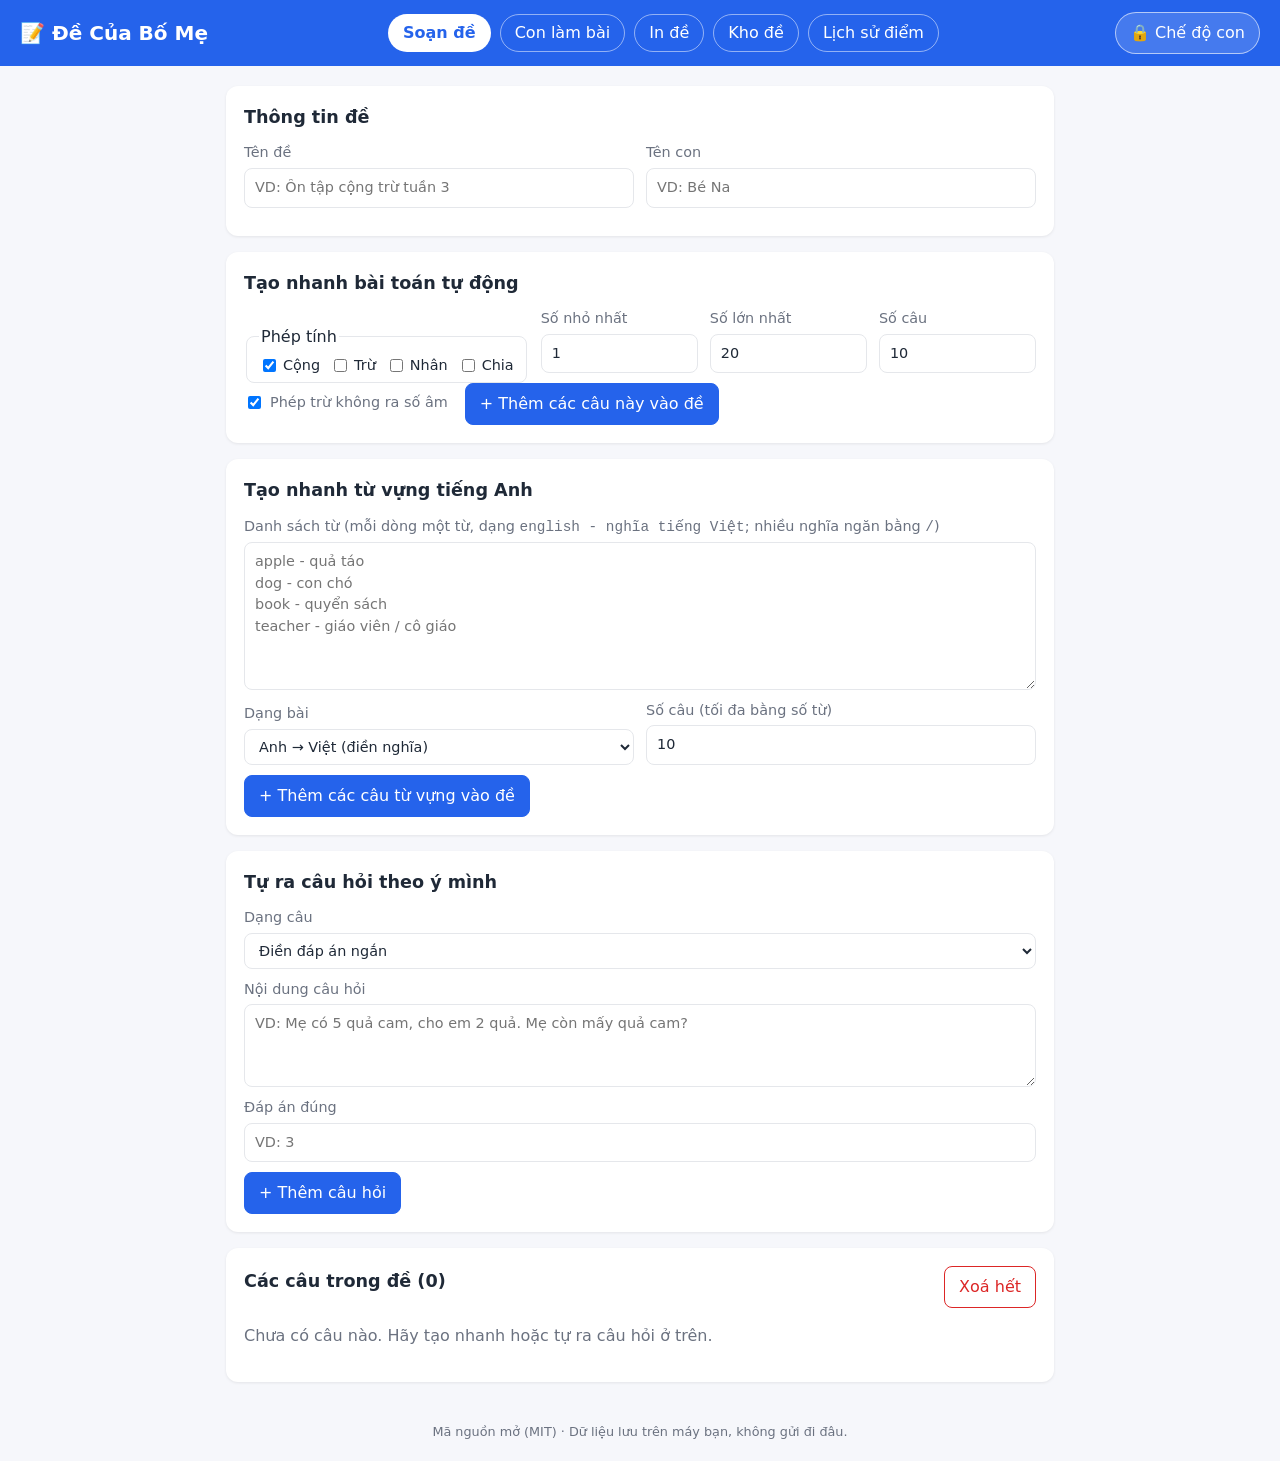
<file: index.html>
<!doctype html>
<html lang="vi">
<head>
  <meta charset="utf-8">
  <meta name="viewport" content="width=device-width, initial-scale=1">
  <title>Đề Của Bố Mẹ</title>
  <link rel="stylesheet" href="css/style.css">
</head>
<body>
  <header class="topbar no-print">
    <h1>📝 Đề Của Bố Mẹ</h1>
    <nav id="nav">
      <button data-view="edit" class="active">Soạn đề</button>
      <button data-view="quiz">Con làm bài</button>
      <button data-view="print">In đề</button>
      <button data-view="library">Kho đề</button>
      <button data-view="history">Lịch sử điểm</button>
    </nav>
    <button id="btn-kid" class="lock">🔒 Chế độ con</button>
  </header>

  <dialog id="pin-dialog">
    <form method="dialog">
      <p id="pin-msg"></p>
      <input id="pin-input" type="password" inputmode="numeric" autocomplete="off" maxlength="8" aria-label="Mã PIN">
      <div class="row">
        <button type="button" id="pin-cancel">Huỷ</button>
        <button type="submit" value="ok" class="primary">OK</button>
      </div>
    </form>
  </dialog>

  <main>
    <!-- SOẠN ĐỀ -->
    <section id="view-edit" class="view active no-print">
      <div class="card">
        <h2>Thông tin đề</h2>
        <div class="row">
          <label>Tên đề<input id="sheet-title" placeholder="VD: Ôn tập cộng trừ tuần 3"></label>
          <label>Tên con<input id="sheet-child" placeholder="VD: Bé Na"></label>
        </div>
      </div>

      <div class="card">
        <h2>Tạo nhanh bài toán tự động</h2>
        <div class="row">
          <fieldset class="ops">
            <legend>Phép tính</legend>
            <label><input type="checkbox" name="op" value="+" checked> Cộng</label>
            <label><input type="checkbox" name="op" value="-"> Trừ</label>
            <label><input type="checkbox" name="op" value="×"> Nhân</label>
            <label><input type="checkbox" name="op" value="÷"> Chia</label>
          </fieldset>
          <label>Số nhỏ nhất<input id="gen-min" type="number" value="1"></label>
          <label>Số lớn nhất<input id="gen-max" type="number" value="20"></label>
          <label>Số câu<input id="gen-count" type="number" value="10" min="1" max="100"></label>
        </div>
        <label class="inline"><input type="checkbox" id="gen-nonneg" checked> Phép trừ không ra số âm</label>
        <button id="btn-generate" class="primary">+ Thêm các câu này vào đề</button>
      </div>

      <div class="card">
        <h2>Tạo nhanh từ vựng tiếng Anh</h2>
        <label>Danh sách từ (mỗi dòng một từ, dạng <code>english - nghĩa tiếng Việt</code>; nhiều nghĩa ngăn bằng <code>/</code>)
          <textarea id="vocab-list" rows="6" placeholder="apple - quả táo&#10;dog - con chó&#10;book - quyển sách&#10;teacher - giáo viên / cô giáo"></textarea>
        </label>
        <div class="row">
          <label>Dạng bài
            <select id="vocab-mode">
              <option value="en2vi">Anh → Việt (điền nghĩa)</option>
              <option value="vi2en">Việt → Anh (điền từ)</option>
              <option value="mc">Trắc nghiệm chọn nghĩa đúng</option>
              <option value="missing">Điền chữ cái còn thiếu</option>
              <option value="scramble">Sắp xếp chữ cái thành từ</option>
              <option value="listen">Nghe phát âm, viết lại từ</option>
            </select>
          </label>
          <label>Số câu (tối đa bằng số từ)<input id="vocab-count" type="number" value="10" min="1" max="100"></label>
        </div>
        <button id="btn-vocab" class="primary">+ Thêm các câu từ vựng vào đề</button>
      </div>

      <div class="card">
        <h2>Tự ra câu hỏi theo ý mình</h2>
        <div class="row">
          <label>Dạng câu
            <select id="q-type">
              <option value="fill">Điền đáp án ngắn</option>
              <option value="mc">Trắc nghiệm</option>
              <option value="essay">Tự luận (bố mẹ chấm)</option>
            </select>
          </label>
        </div>
        <label>Nội dung câu hỏi<textarea id="q-text" rows="3" placeholder="VD: Mẹ có 5 quả cam, cho em 2 quả. Mẹ còn mấy quả cam?"></textarea></label>
        <div id="q-mc" hidden>
          <label>Các lựa chọn (mỗi dòng một đáp án)<textarea id="q-options" rows="4" placeholder="3 quả&#10;7 quả&#10;2 quả"></textarea></label>
          <label>Đáp án đúng là lựa chọn số<input id="q-mc-answer" type="number" min="1" value="1"></label>
        </div>
        <label id="q-answer-wrap">Đáp án đúng<input id="q-answer" placeholder="VD: 3"></label>
        <button id="btn-add" class="primary">+ Thêm câu hỏi</button>
      </div>

      <div class="card">
        <div class="row between">
          <h2>Các câu trong đề (<span id="q-count">0</span>)</h2>
          <button id="btn-clear" class="danger">Xoá hết</button>
        </div>
        <ol id="q-list" class="qlist"></ol>
        <p id="q-empty" class="muted">Chưa có câu nào. Hãy tạo nhanh hoặc tự ra câu hỏi ở trên.</p>
      </div>
    </section>

    <!-- CON LÀM BÀI -->
    <section id="view-quiz" class="view no-print">
      <div class="card" id="quiz-box"></div>
    </section>

    <!-- IN ĐỀ -->
    <section id="view-print" class="view">
      <div class="card no-print">
        <label class="inline"><input type="checkbox" id="print-answers"> Hiện đáp án (bản cho bố mẹ)</label>
        <button id="btn-print" class="primary">🖨️ In / Lưu PDF</button>
      </div>
      <div id="print-area" class="paper"></div>
    </section>

    <!-- KHO ĐỀ -->
    <section id="view-library" class="view no-print">
      <div class="card">
        <div class="row between">
          <h2>Kho đề đã lưu</h2>
          <button id="btn-new" class="primary">+ Đề mới</button>
        </div>
        <ul id="lib-list" class="liblist"></ul>
      </div>
      <div class="card">
        <h2>Sao lưu &amp; chia sẻ</h2>
        <p class="muted">Xuất đề ra file để gửi cho phụ huynh khác hoặc sao lưu. Dữ liệu chỉ lưu trên máy này.</p>
        <button id="btn-export">⬇️ Xuất đề hiện tại (.json)</button>
        <label class="filebtn">⬆️ Nhập đề từ file<input id="file-import" type="file" accept="application/json" hidden></label>
        <button id="btn-pin">🔑 Đặt / đổi mã PIN</button>
      </div>
    </section>
    <!-- LỊCH SỬ ĐIỂM -->
    <section id="view-history" class="view no-print">
      <div class="card">
        <div class="row between">
          <h2>Lịch sử điểm</h2>
          <label class="inline">Con
            <select id="hist-child"></select>
          </label>
        </div>
        <div id="hist-summary"></div>
        <div id="hist-chart" class="chart" aria-label="Biểu đồ điểm các lần gần nhất"></div>
        <ul id="hist-list" class="histlist"></ul>
        <p id="hist-empty" class="muted">Chưa có lần làm bài nào. Điểm sẽ tự lưu mỗi khi con bấm "Nộp bài".</p>
        <div class="row">
          <button id="btn-hist-csv">⬇️ Xuất lịch sử (.csv)</button>
          <button id="btn-hist-clear" class="danger">Xoá lịch sử đang xem</button>
        </div>
      </div>
    </section>
  </main>

  <footer class="no-print">Mã nguồn mở (MIT) · Dữ liệu lưu trên máy bạn, không gửi đi đâu.</footer>
  <script src="js/app.js"></script>
</body>
</html>
</file>
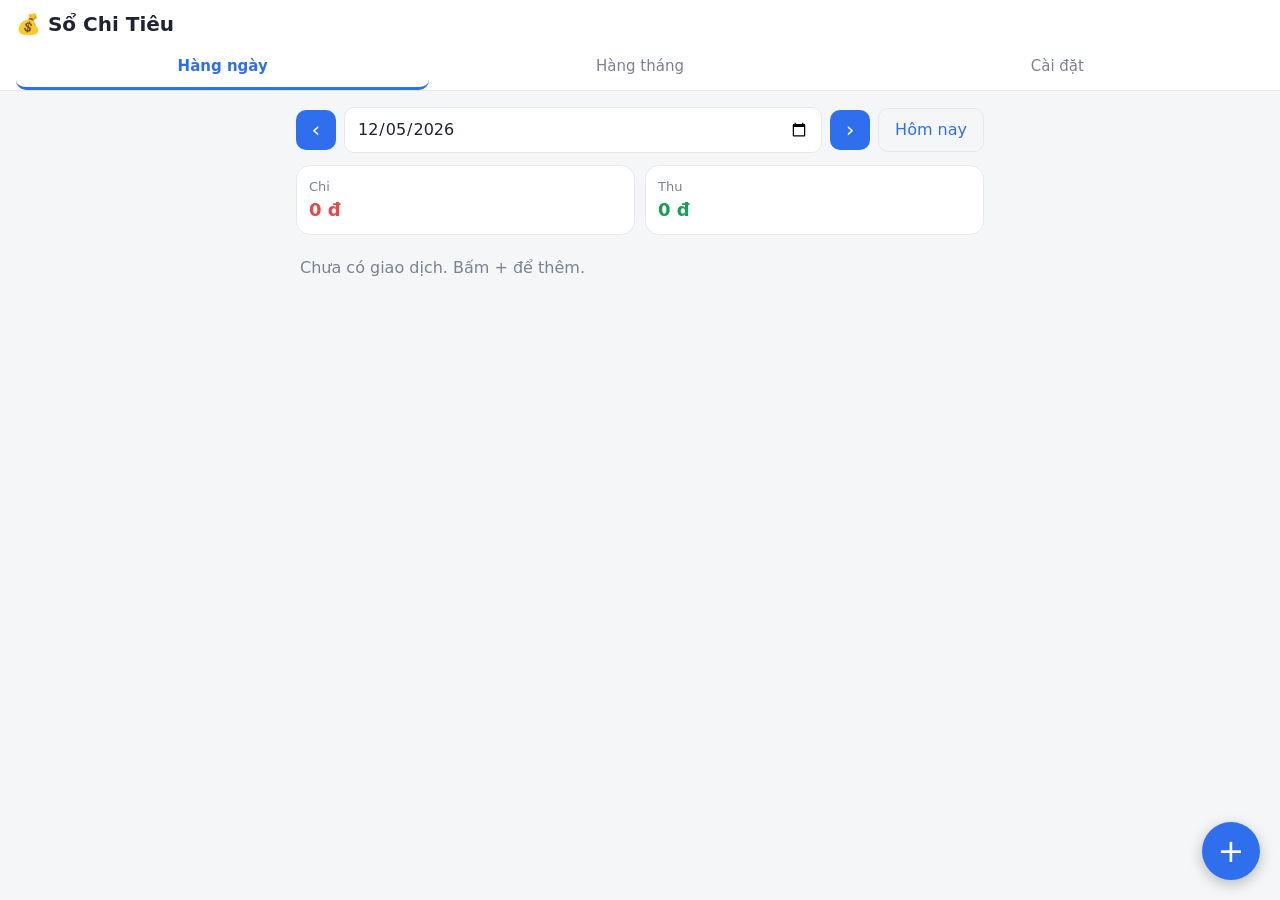
<file: chi-tieu/index.html>
<!doctype html>
<html lang="vi">
<head>
<meta charset="utf-8">
<meta name="viewport" content="width=device-width, initial-scale=1">
<title>Sổ Chi Tiêu</title>
<meta name="theme-color" content="#2f6fed">
<link rel="manifest" href="manifest.json">
<link rel="apple-touch-icon" href="icon-180.png">
<meta name="apple-mobile-web-app-capable" content="yes">
<meta name="apple-mobile-web-app-title" content="Chi Tiêu">
<link rel="stylesheet" href="style.css">
</head>
<body>
<header class="top">
  <h1>💰 Sổ Chi Tiêu</h1>
  <nav class="tabs">
    <button data-tab="day" class="active">Hàng ngày</button>
    <button data-tab="month">Hàng tháng</button>
    <button data-tab="set">Cài đặt</button>
  </nav>
</header>

<main>
  <!-- ===== NGÀY ===== -->
  <section id="tab-day">
    <div class="nav">
      <button id="dayPrev" aria-label="Ngày trước">‹</button>
      <input type="date" id="dayPick">
      <button id="dayNext" aria-label="Ngày sau">›</button>
      <button id="dayToday" class="ghost">Hôm nay</button>
    </div>
    <div class="cards">
      <div class="card out"><span>Chi</span><b id="dayOut">0</b></div>
      <div class="card in"><span>Thu</span><b id="dayIn">0</b></div>
    </div>
    <ul id="dayList" class="list"></ul>
  </section>

  <!-- ===== THÁNG ===== -->
  <section id="tab-month" hidden>
    <div class="nav">
      <button id="monPrev" aria-label="Tháng trước">‹</button>
      <input type="month" id="monPick">
      <button id="monNext" aria-label="Tháng sau">›</button>
    </div>
    <div class="cards three">
      <div class="card out"><span>Tổng chi</span><b id="monOut">0</b></div>
      <div class="card in"><span>Tổng thu</span><b id="monIn">0</b></div>
      <div class="card"><span>Còn lại</span><b id="monBal">0</b></div>
    </div>

    <div class="panel">
      <div class="row-between">
        <h2>Ngân sách tháng</h2>
        <button id="budgetBtn" class="ghost">Đặt mức</button>
      </div>
      <div class="bar big"><i id="budgetBar"></i></div>
      <p id="budgetText" class="muted"></p>
    </div>

    <div class="panel">
      <h2>Chi theo danh mục</h2>
      <div id="catBars"></div>
    </div>

    <div class="panel">
      <h2>Chi theo ngày</h2>
      <div id="dayChart" class="chart"></div>
    </div>

    <div class="panel">
      <div class="row-between">
        <h2>Giao dịch trong tháng</h2>
        <button id="csvBtn" class="ghost">Xuất CSV</button>
      </div>
      <ul id="monList" class="list"></ul>
    </div>
  </section>

  <!-- ===== CÀI ĐẶT ===== -->
  <section id="tab-set" hidden>
    <div class="panel">
      <h2>Khoản định kỳ hàng tháng</h2>
      <p class="muted">Tiền nhà, internet… tự được ghi vào đúng ngày mỗi tháng.</p>
      <ul id="recList" class="list"></ul>
      <button id="recAdd" class="ghost wide">+ Thêm khoản định kỳ</button>
    </div>
    <div class="panel">
      <h2>Ngân sách theo danh mục (mỗi tháng)</h2>
      <p class="muted">Để trống nếu không giới hạn.</p>
      <div id="budList"></div>
    </div>
    <div class="panel">
      <h2>Đồng bộ qua Google Sheet</h2>
      <p class="muted">Dùng chung dữ liệu giữa điện thoại và máy tính. Làm theo <b>HUONG-DAN-DONG-BO.md</b> để lấy link và mã.</p>
      <label class="fld">Link Web App (kết thúc bằng /exec)
        <input id="syncUrl" type="text" placeholder="https://script.google.com/macros/s/…/exec" autocomplete="off">
      </label>
      <label class="fld">Mã bí mật
        <input id="syncKey" type="text" autocomplete="off">
      </label>
      <div class="actions">
        <button id="syncSave">Lưu &amp; đồng bộ</button>
        <button id="syncOff" class="danger" hidden>Ngắt kết nối</button>
      </div>
      <p id="syncStatus" class="muted"></p>
    </div>
    <div class="panel">
      <h2>Cài lên điện thoại</h2>
      <p class="muted" id="installHint">Android (Chrome): menu ⋮ → "Cài đặt ứng dụng". iPhone (Safari): nút Chia sẻ → "Thêm vào Màn hình chính".</p>
      <button id="installBtn" class="wide" hidden>Cài app</button>
    </div>
  </section>
</main>

<button id="fab" aria-label="Thêm giao dịch">+</button>

<dialog id="dlg">
  <form method="dialog" id="form">
    <h2 id="dlgTitle">Thêm giao dịch</h2>
    <div class="seg">
      <label><input type="radio" name="type" value="out" checked><span>Chi</span></label>
      <label><input type="radio" name="type" value="in"><span>Thu</span></label>
    </div>
    <label>Số tiền (đ)
      <input id="fAmount" type="text" inputmode="numeric" placeholder="50.000" required autocomplete="off">
    </label>
    <label>Danh mục
      <select id="fCat"></select>
    </label>
    <label>Ghi chú
      <input id="fNote" type="text" placeholder="Ăn trưa, đổ xăng…" maxlength="80">
    </label>
    <label>Ngày
      <input id="fDate" type="date" required>
    </label>
    <div class="actions">
      <button type="button" id="fDel" class="danger" hidden>Xoá</button>
      <span class="spacer"></span>
      <button type="button" id="fCancel" class="ghost">Huỷ</button>
      <button type="submit" id="fSave">Lưu</button>
    </div>
  </form>
</dialog>

<dialog id="rdlg">
  <form method="dialog" id="rform">
    <h2 id="rTitle">Khoản định kỳ</h2>
    <div class="seg">
      <label><input type="radio" name="rtype" value="out" checked><span>Chi</span></label>
      <label><input type="radio" name="rtype" value="in"><span>Thu</span></label>
    </div>
    <label>Số tiền (đ)
      <input id="rAmount" type="text" inputmode="numeric" required autocomplete="off">
    </label>
    <label>Danh mục
      <select id="rCat"></select>
    </label>
    <label>Tên khoản
      <input id="rNote" type="text" placeholder="Tiền nhà, internet…" maxlength="80">
    </label>
    <label>Ngày trong tháng (1–31)
      <input id="rDay" type="number" min="1" max="31" value="1" required>
    </label>
    <label>Bắt đầu từ tháng
      <input id="rStart" type="month" required>
    </label>
    <div class="actions">
      <button type="button" id="rDel" class="danger" hidden>Xoá</button>
      <span class="spacer"></span>
      <button type="button" id="rCancel" class="ghost">Huỷ</button>
      <button type="submit">Lưu</button>
    </div>
  </form>
</dialog>

<script src="app.js"></script>
</body>
</html>
</file>
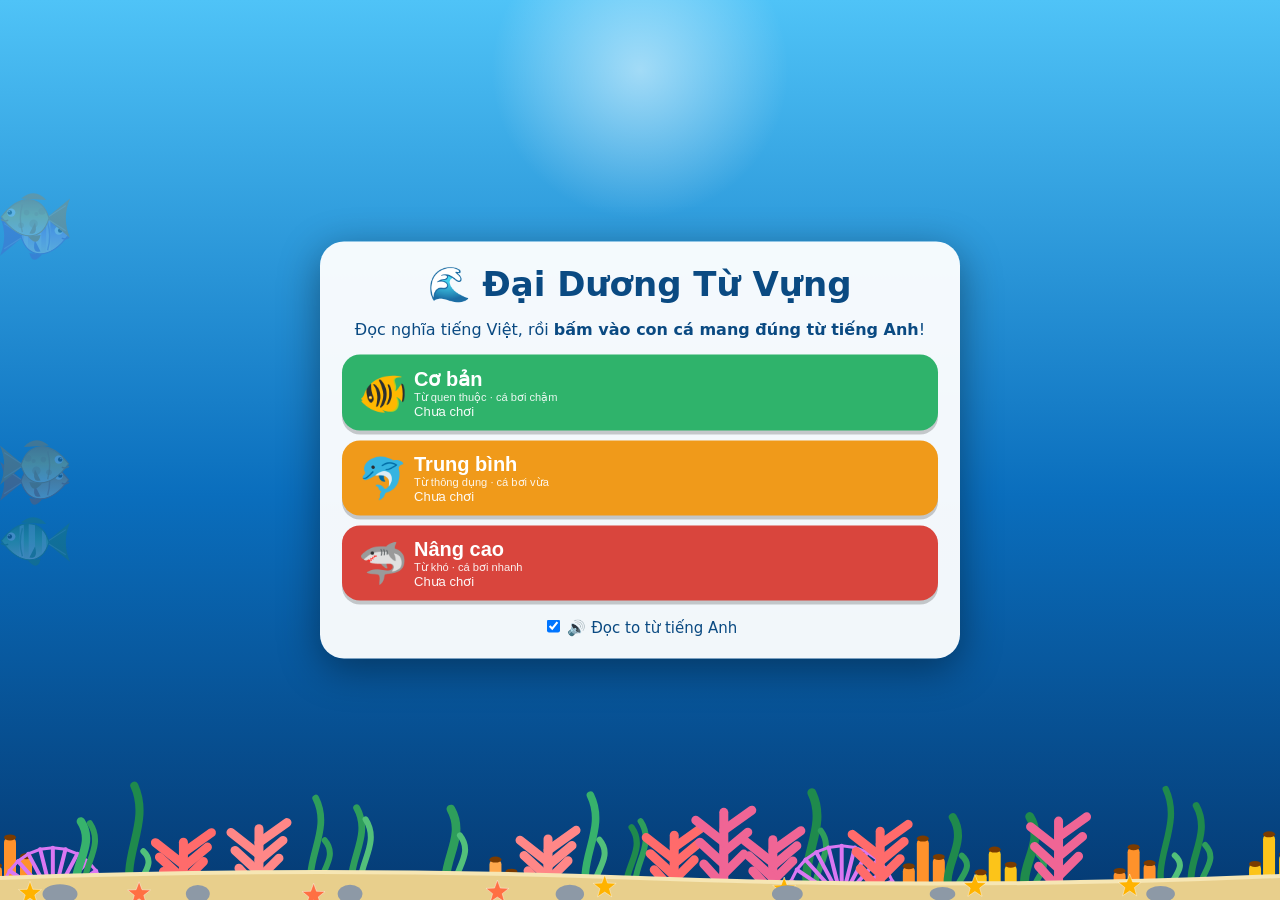
<file: game-dai-duong/index.html>
<!doctype html>
<html lang="vi">
<head>
<meta charset="utf-8">
<meta name="viewport" content="width=device-width, initial-scale=1, user-scalable=no">
<title>Đại Dương Từ Vựng</title>
<meta name="theme-color" content="#0a6ebd">
<link rel="manifest" href="manifest.json">
<link rel="apple-touch-icon" href="icon-180.png">
<meta name="apple-mobile-web-app-capable" content="yes">
<meta name="mobile-web-app-capable" content="yes">
<meta name="apple-mobile-web-app-title" content="Đại Dương">
<link rel="stylesheet" href="style.css">
</head>
<body>
<div id="sea">
  <div class="sun"></div>
  <div id="bgFish"></div>
  <div id="crossers"></div>
  <svg id="floor" xmlns="http://www.w3.org/2000/svg"></svg>
  <div id="bubbles"></div>
  <div id="fishLayer"></div>

  <!-- MENU -->
  <section id="menu" class="panel">
    <h1>🌊 Đại Dương Từ Vựng</h1>
    <p>Đọc nghĩa tiếng Việt, rồi <b>bấm vào con cá mang đúng từ tiếng Anh</b>!</p>
    <div class="levels">
      <button class="lvl" data-lvl="basic"><span>🐠</span><b>Cơ bản</b><small>Từ quen thuộc · cá bơi chậm</small><em id="best-basic"></em></button>
      <button class="lvl" data-lvl="mid"><span>🐬</span><b>Trung bình</b><small>Từ thông dụng · cá bơi vừa</small><em id="best-mid"></em></button>
      <button class="lvl" data-lvl="adv"><span>🦈</span><b>Nâng cao</b><small>Từ khó · cá bơi nhanh</small><em id="best-adv"></em></button>
    </div>
    <label class="opt"><input type="checkbox" id="optSound" checked> 🔊 Đọc to từ tiếng Anh</label>
  </section>


  <!-- HUD -->
  <div id="hud" hidden>
    <button id="btnQuit" title="Về menu">✕</button>
    <div id="prompt"><span id="pEmoji"></span><span id="pText"></span></div>
    <div class="stats"><span id="hearts"></span><span id="score">0</span><span id="progress">1/10</span></div>
  </div>

  <!-- KẾT QUẢ -->
  <section id="result" class="panel" hidden>
    <h2 id="rTitle">Hoàn thành!</h2>
    <div id="rStars"></div>
    <p id="rScore"></p>
    <div id="rWrong"></div>
    <div class="row">
      <button id="btnAgain" class="big">Chơi lại</button>
      <button id="btnMenu" class="big alt">Chọn cấp độ</button>
    </div>
  </section>
</div>
<script src="data.js"></script>
<script src="app.js"></script>
<script>if ('serviceWorker' in navigator) addEventListener('load', () => navigator.serviceWorker.register('sw.js').catch(() => {}));</script>
</body>
</html>
</file>
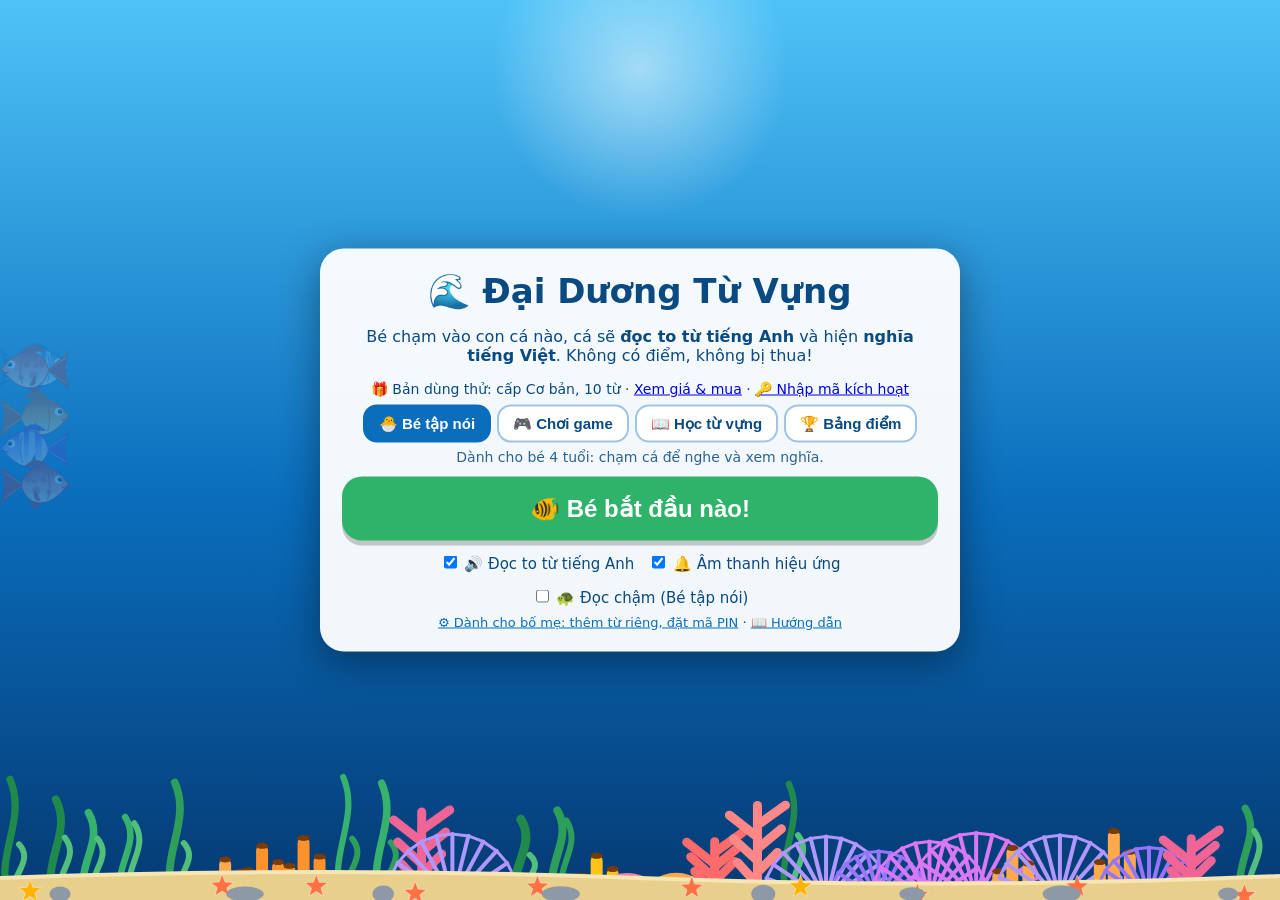
<file: game/index.html>
<!doctype html>
<html lang="vi">
<head>
<meta charset="utf-8">
<meta name="viewport" content="width=device-width, initial-scale=1, user-scalable=no">
<title>Đại Dương Từ Vựng</title>
<meta name="theme-color" content="#0a6ebd">
<meta property="og:type" content="website">
<meta property="og:locale" content="vi_VN">
<meta property="og:site_name" content="Đại Dương Từ Vựng">
<meta property="og:title" content="Đại Dương Từ Vựng – Chơi thử miễn phí">
<meta property="og:description" content="Bé chạm cá, vừa chơi vừa nhớ từ tiếng Anh. Chơi thử miễn phí ngay trên điện thoại.">
<meta property="og:url" content="https://nhanvision.github.io/app-da-nang/game/index.html">
<meta property="og:image" content="https://nhanvision.github.io/app-da-nang/game/og-image.jpg">
<meta property="og:image:width" content="1200">
<meta property="og:image:height" content="630">
<meta name="twitter:card" content="summary_large_image">
<link rel="manifest" href="manifest.json">
<link rel="apple-touch-icon" href="icon-180.png">
<meta name="apple-mobile-web-app-capable" content="yes">
<meta name="mobile-web-app-capable" content="yes">
<meta name="apple-mobile-web-app-title" content="Đại Dương">
<link rel="stylesheet" href="style.css">
</head>
<body>
<div id="sea">
  <div class="sun"></div>
  <div id="bgFish"></div>
  <div id="crossers"></div>
  <svg id="floor" xmlns="http://www.w3.org/2000/svg"></svg>
  <div id="bubbles"></div>
  <div id="fishLayer"></div>

  <!-- MENU -->
  <section id="menu" class="panel">
    <h1>🌊 Đại Dương Từ Vựng</h1>
    <p id="intro"></p>
    <p id="licBanner" class="lic"></p>
    <div class="tabs">
      <button class="tab on" data-mode="kid">🐣 Bé tập nói</button>
      <button class="tab" data-mode="play">🎮 Chơi game</button>
      <button class="tab" data-mode="study">📖 Học từ vựng</button>
      <button class="tab" data-mode="board">🏆 Bảng điểm</button>
    </div>
    <p id="modeHelp" class="hint2"></p>
    <button id="btnReview" class="reviewBtn" hidden></button>
    <button id="btnKid" class="kidBtn" hidden>🐠 Bé bắt đầu nào!</button>
    <div id="boardBox" hidden></div>
    <div class="levels" id="levelsBox">
      <button class="lvl" data-lvl="basic"><span>🐠</span><b>Cơ bản</b><small>Từ quen thuộc, có hình · cá bơi chậm</small><i id="cnt-basic"></i><em id="best-basic"></em></button>
      <button class="lvl" data-lvl="mid"><span>🐬</span><b>Trung bình</b><small>Từ thông dụng, dài hơn</small><i id="cnt-mid"></i><em id="best-mid"></em></button>
      <button class="lvl" data-lvl="adv"><span>🦈</span><b>Nâng cao</b><small>Từ khó, dễ nhầm</small><i id="cnt-adv"></i><em id="best-adv"></em></button>
    </div>
    <div class="opts">
      <label class="opt"><input type="checkbox" id="optSound" checked> 🔊 Đọc to từ tiếng Anh</label>
      <label class="opt"><input type="checkbox" id="optSfx" checked> 🔔 Âm thanh hiệu ứng</label>
      <label class="opt"><input type="checkbox" id="optSlow"> 🐢 Đọc chậm (Bé tập nói)</label>
    </div>
    <p id="voiceWarn" class="voiceWarn" hidden>🔇 Điện thoại này chưa có giọng đọc tiếng Anh nên bé sẽ không nghe được từ. <a href="huong-dan.html#giongdoc">Xem cách bật giọng đọc</a></p>
    <p class="parentLink"><a href="admin.html">⚙️ Dành cho bố mẹ: thêm từ riêng, đặt mã PIN</a> · <a href="huong-dan.html">📖 Hướng dẫn</a></p>
  </section>


  <!-- HỌC TỪ VỰNG -->
  <!-- NHẬP MÃ KÍCH HOẠT -->
  <section id="actPanel" class="panel" hidden>
    <h2>🔑 Nhập mã kích hoạt</h2>
    <p>Nhập mã người bán gửi cho bạn (8 ký tự).</p>
    <input id="actCode" class="codeIn" placeholder="XXXX-XXXX" autocomplete="off" autocapitalize="characters" maxlength="12">
    <p id="actMsg" class="msg2err"></p>
    <div class="row"><button id="actGo" class="big">Kích hoạt</button><button id="actCancel" class="big alt">Quay lại</button></div>
    <p class="hint2"><a href="gioi-thieu.html">Chưa có mã? Xem giá và cách mua</a></p>
  </section>

  <section id="study" class="panel" hidden>
    <div class="studyTop"><button id="stBack" class="link">← Về menu</button><b id="stTitle"></b></div>
    <div id="card" class="card3d" tabindex="0" role="button" aria-label="Thẻ từ, bấm để lật">
      <div id="cardEmoji"></div>
      <div id="cardMain"></div>
      <div id="cardHint">Bấm vào thẻ để xem nghĩa</div>
    </div>
    <div class="row">
      <button id="stPrev" class="big alt">‹</button>
      <button id="stSpeak" class="big alt">🔊</button>
      <button id="stNext" class="big">›</button>
    </div>
    <p id="stPos"></p>
    <div class="row">
      <button id="stShuffle" class="link">🔀 Trộn thứ tự</button>
      <button id="stPlay" class="big">🎮 Chơi cấp này</button>
    </div>
    <div id="stList"></div>
  </section>

  <div id="kidCard" hidden><div id="kcEmoji"></div><div id="kcEn"></div><div id="kcVi"></div></div>

  <!-- HUD -->
  <div id="hud" hidden>
    <button id="btnQuit" title="Về menu">✕</button>
    <div id="prompt"><span id="pEmoji"></span><span id="pText"></span><div id="timeBar"><i></i></div></div>
    <div class="stats"><span id="hearts"></span><span id="score">0</span><span id="progress">1/10</span></div>
  </div>

  <!-- KẾT QUẢ -->
  <section id="result" class="panel" hidden>
    <h2 id="rTitle">Hoàn thành!</h2>
    <div id="rStars"></div>
    <p id="rScore"></p>
    <div id="nameRow" hidden>
      <p><b>🏆 Điểm của con vào bảng điểm cao!</b></p>
      <div class="nameBox"><input id="playerName" maxlength="14" placeholder="Tên của con" autocomplete="off"><button id="saveScore" class="big">Lưu</button></div>
    </div>
    <p id="savedMsg" class="msg2"></p>
    <div id="rWrong"></div>
    <div class="row">
      <button id="btnAgain" class="big">Chơi lại</button>
      <button id="btnMenu" class="big alt">Chọn cấp độ</button>
    </div>
  </section>
</div>
<script src="data.js"></script>
<script src="config.js"></script>
<script src="license-key.js"></script>
<script src="license.js"></script>
<script src="app.js"></script>
<script>if ('serviceWorker' in navigator) addEventListener('load', () => navigator.serviceWorker.register('sw.js').catch(() => {}));</script>
</body>
</html>
</file>
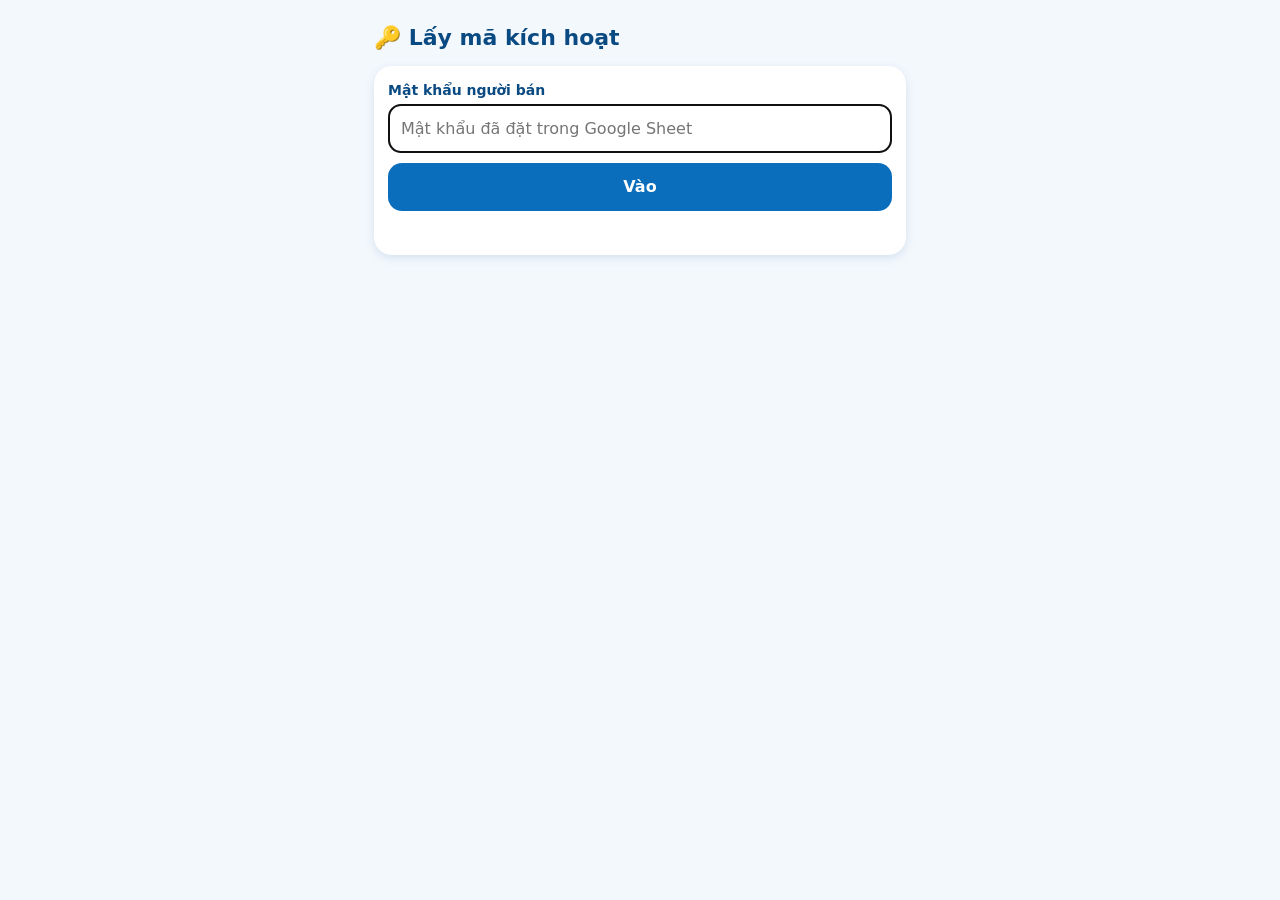
<file: tools/ban-hang/index.html>
<!doctype html>
<html lang="vi">
<head>
<meta charset="utf-8">
<meta name="viewport" content="width=device-width, initial-scale=1">
<title>Lấy mã kích hoạt</title>
<meta name="robots" content="noindex">
<meta name="theme-color" content="#0a6ebd">
<link rel="manifest" href="manifest.json">
<link rel="apple-touch-icon" href="../../game/icon-180.png">
<meta name="apple-mobile-web-app-capable" content="yes">
<meta name="mobile-web-app-capable" content="yes">
<meta name="apple-mobile-web-app-title" content="Lấy mã">
<style>
*{box-sizing:border-box}
body{margin:0;font-family:system-ui,-apple-system,"Segoe UI",sans-serif;color:#0a4a82;background:#f3f8fd;line-height:1.45}
main{max-width:560px;margin:0 auto;padding:16px 14px 60px}
h1{font-size:22px;margin:6px 0 12px}
.card{background:#fff;border-radius:18px;padding:14px;margin-bottom:14px;box-shadow:0 3px 10px rgba(10,74,130,.12)}
label{display:block;font-weight:700;margin:0 0 4px;font-size:14px}
input,select{font:inherit;width:100%;padding:11px;border:2px solid #9ec5e6;border-radius:12px;background:#fff;color:#0a4a82}
button{font:inherit;font-weight:800;border:0;border-radius:14px;padding:12px 16px;cursor:pointer;background:#0a6ebd;color:#fff}
button.alt{background:#7aa7c9}button.warn{background:#d9453d}button.small{padding:7px 12px;font-size:14px;border-radius:10px}
button:disabled{opacity:.5}
.two{display:grid;grid-template-columns:1fr 1fr;gap:10px;margin-top:10px}
.two button{padding:16px 8px;font-size:17px}.two small{display:block;font-weight:700;opacity:.9;font-size:13px}
.code{font-size:40px;font-weight:900;letter-spacing:3px;text-align:center;margin:8px 0;color:#0a6ebd;user-select:all}
.msg{min-height:1.4em;margin:8px 0 0;font-weight:700}.err{color:#d9453d}.ok{color:#2b8a3e}
.row{display:flex;gap:8px;flex-wrap:wrap}.row>*{flex:1}
.item{border-top:1px solid #e1eefa;padding:10px 0}.item:first-child{border-top:0}
.item b{font-size:18px;letter-spacing:1px}.item .meta{font-size:13px;opacity:.8}
.badge{display:inline-block;border-radius:8px;padding:1px 8px;font-size:12px;font-weight:800;margin-left:6px}
.badge.new{background:#fff1d6;color:#8a5a00}.badge.act{background:#d9f5e3;color:#1c6b3a}
details summary{cursor:pointer;font-weight:800}
.meta{font-size:13px;opacity:.85}
[hidden]{display:none!important}
</style>
</head>
<body>
<main>
<h1>🔑 Lấy mã kích hoạt</h1>

<section class="card" id="keyBox" hidden>
  <label for="key">Mật khẩu người bán</label>
  <input id="key" type="password" autocomplete="current-password" placeholder="Mật khẩu đã đặt trong Google Sheet">
  <div class="row" style="margin-top:10px"><button id="keyOk">Vào</button></div>
  <p class="msg err" id="keyMsg"></p>
</section>

<div id="app" hidden>
  <section class="card">
    <label for="note">Tên / Zalo khách (ghi vào Sheet, không bắt buộc)</label>
    <input id="note" placeholder="Ví dụ: Lan 0901 234 567" autocomplete="off">
    <div class="two">
      <button id="get1">Lấy mã 1 máy<small id="left1"></small></button>
      <button id="get2" class="alt">Lấy mã 2 máy<small id="left2"></small></button>
    </div>
    <p class="msg" id="getMsg"></p>
  </section>

  <section class="card" id="result" hidden>
    <div class="meta" id="resMeta"></div>
    <div class="code" id="resCode"></div>
    <div class="row">
      <button id="copyCode">Chép mã</button>
      <button id="copyMsg" class="alt">Chép tin nhắn gửi khách</button>
    </div>
    <p class="msg" id="copyOk"></p>
  </section>

  <section class="card">
    <b>Mã đã phát gần đây</b>
    <div id="list"><p class="meta">Đang tải…</p></div>
  </section>

  <section class="card">
    <details>
      <summary>Tạo thêm mã mới trong Sheet</summary>
      <div class="row" style="margin-top:10px">
        <select id="genType"><option value="1">Loại 1 máy</option><option value="2">Loại 2 máy</option></select>
        <select id="genN"><option>20</option><option>50</option><option>10</option></select>
      </div>
      <div class="row" style="margin-top:10px"><button id="gen" class="alt">Tạo thêm</button></div>
      <p class="msg" id="genMsg"></p>
    </details>
  </section>
  <p class="meta"><button class="small alt" id="logout">Đổi mật khẩu / thoát</button></p>
</div>
</main>

<script src="../../game/config.js"></script>
<script>
const $ = id => document.getElementById(id);
const KEY_STORE = 'banhang-key';
const GAME_URL = new URL('../../game/', location.href).href;
const GUIDE_URL = new URL('../../game/huong-dan.html', location.href).href;
let key = '';
try { key = localStorage.getItem(KEY_STORE) || ''; } catch (e) {}

const ERR = {
  no_key: 'Chưa đặt mật khẩu người bán. Trong Google Sheet: menu Đại Dương → Đặt mật khẩu người bán.',
  bad_key: 'Sai mật khẩu.',
  empty: 'Đã hết mã loại này. Mở mục "Tạo thêm mã mới" bên dưới.',
  activated: 'Mã này khách đã kích hoạt nên không huỷ được.',
  invalid: 'Không tìm thấy mã.',
  bad_request: 'Yêu cầu không hợp lệ.',
  error: 'Máy chủ báo lỗi, thử lại sau ít phút.'
};
async function call(body) {
  if (typeof ACTIVATE_URL === 'undefined' || !ACTIVATE_URL) return { ok: false, reason: 'no_url' };
  let text;
  try { text = await (await fetch(ACTIVATE_URL, { method: 'POST', body: JSON.stringify({ key, ...body }) })).text(); }
  catch (e) { return { ok: false, reason: 'offline' }; }
  try { return JSON.parse(text); } catch (e) { return { ok: false, reason: 'old_server' }; }
}
function errText(r) {
  if (r.reason === 'offline') return 'Không kết nối được mạng.';
  if (r.reason === 'no_url') return 'Chưa có địa chỉ máy chủ trong game/config.js.';
  if (r.reason === 'old_server') return 'Máy chủ chưa cập nhật bản mới: dán lại script vào Apps Script rồi Triển khai → Phiên bản mới.';
  return ERR[r.reason] || 'Có lỗi, thử lại.';
}
function setMsg(id, text, cls) { const e = $(id); e.textContent = text || ''; e.className = 'msg ' + (cls || ''); }
const fmtDate = ymd => /^\d{8}$/.test(ymd) ? ymd.slice(6) + '/' + ymd.slice(4, 6) + '/' + ymd.slice(0, 4) : ymd;
async function copy(text, okId) {
  try { await navigator.clipboard.writeText(text); setMsg(okId, '✔ Đã chép', 'ok'); }
  catch (e) { setMsg(okId, 'Không chép tự động được, hãy bôi đen và chép tay.', 'err'); }
}
function showCounts(r) {
  if (typeof r.left1 === 'number') $('left1').textContent = 'còn ' + r.left1 + ' mã';
  if (typeof r.left2 === 'number') $('left2').textContent = 'còn ' + r.left2 + ' mã';
}

let lastCode = null;
function showResult(r) {
  lastCode = r;
  $('result').hidden = false;
  $('resCode').textContent = r.code;
  $('resMeta').textContent = 'Mã ' + r.maxDevices + ' máy · ghi chú: ' + r.note;
  setMsg('copyOk', '');
  $('result').scrollIntoView({ behavior: 'smooth', block: 'nearest' });
}
function customerMessage(code, n) {
  return 'Cảm ơn bạn đã mua Đại Dương Từ Vựng! 🎉\nMã kích hoạt của bạn: ' + code +
    '\nCách dùng: mở game ' + GAME_URL + ' , bấm 🔑 Nhập mã kích hoạt rồi gõ mã. Dùng trong 1 năm cho ' + n + ' thiết bị.\nHướng dẫn từng bước có hình: ' + GUIDE_URL + '\nCần hỗ trợ bạn cứ nhắn mình qua Zalo nhé.';
}
async function getCode(n) {
  $('get1').disabled = $('get2').disabled = true; setMsg('getMsg', 'Đang lấy mã…');
  const r = await call({ action: 'next', maxDevices: n, note: $('note').value.trim() });
  $('get1').disabled = $('get2').disabled = false;
  if (r.ok) { setMsg('getMsg', ''); $('note').value = ''; showCounts(r); showResult(r); loadList(); }
  else { setMsg('getMsg', errText(r), 'err'); showCounts(r); if (r.reason === 'bad_key') showKey(); }
}
$('get1').onclick = () => getCode(1);
$('get2').onclick = () => getCode(2);
$('copyCode').onclick = () => lastCode && copy(lastCode.code, 'copyOk');
$('copyMsg').onclick = () => lastCode && copy(customerMessage(lastCode.code, lastCode.maxDevices), 'copyOk');

function copyBtn(btn, text, label) {
  btn.onclick = () => { navigator.clipboard.writeText(text).then(() => btn.textContent = '✔ Đã chép', () => btn.textContent = 'Chép tay'); setTimeout(() => btn.textContent = label, 1800); };
}
async function loadList() {
  const r = await call({ action: 'list' });
  const box = $('list'); box.textContent = '';
  if (!r.ok) { const p = document.createElement('p'); p.className = 'msg err'; p.textContent = errText(r); box.append(p); if (r.reason === 'bad_key') showKey(); return; }
  showCounts(r);
  if (!r.items.length) { const p = document.createElement('p'); p.className = 'meta'; p.textContent = 'Chưa phát mã nào.'; box.append(p); return; }
  r.items.forEach(it => {
    const d = document.createElement('div'); d.className = 'item';
    const top = document.createElement('div');
    const b = document.createElement('b'); b.textContent = it.code;
    const badge = document.createElement('span'); badge.className = 'badge ' + (it.activated ? 'act' : 'new');
    badge.textContent = it.activated ? 'Đã kích hoạt' : 'Chưa kích hoạt';
    top.append(b, badge);
    const meta = document.createElement('div'); meta.className = 'meta';
    meta.textContent = (it.note || '') + ' · ' + it.maxDevices + ' máy' + (it.activated ? ' · hạn ' + fmtDate(it.exp) + ' · đang dùng ' + it.devices + '/' + it.maxDevices + ' máy' : '');
    const row = document.createElement('div'); row.className = 'row'; row.style.marginTop = '6px';
    const c1 = document.createElement('button'); c1.className = 'small'; c1.textContent = 'Chép mã'; copyBtn(c1, it.code, 'Chép mã');
    const c2 = document.createElement('button'); c2.className = 'small alt'; c2.textContent = 'Chép tin nhắn'; copyBtn(c2, customerMessage(it.code, it.maxDevices), 'Chép tin nhắn');
    row.append(c1, c2);
    if (it.activated) {
      const rs = document.createElement('button'); rs.className = 'small warn'; rs.textContent = 'Đặt lại máy';
      rs.onclick = async () => { if (!confirm('Đặt lại máy cho mã ' + it.code + '? Khách nhập lại mã trên máy mới là dùng được.')) return; const x = await call({ action: 'reset', code: it.code }); alert(x.ok ? 'Đã đặt lại máy.' : errText(x)); loadList(); };
      row.append(rs);
    } else {
      const un = document.createElement('button'); un.className = 'small warn'; un.textContent = 'Huỷ lấy';
      un.onclick = async () => { if (!confirm('Huỷ việc lấy mã ' + it.code + '? Mã quay lại kho (khi lấy nhầm).')) return; const x = await call({ action: 'unissue', code: it.code }); alert(x.ok ? 'Đã trả mã về kho.' : errText(x)); loadList(); };
      row.append(un);
    }
    d.append(top, meta, row); box.append(d);
  });
}
$('gen').onclick = async () => {
  $('gen').disabled = true; setMsg('genMsg', 'Đang tạo…');
  const r = await call({ action: 'gen', n: +$('genN').value, maxDevices: +$('genType').value });
  $('gen').disabled = false;
  if (r.ok) { setMsg('genMsg', '✔ Đã tạo thêm mã trong Sheet.', 'ok'); showCounts(r); } else setMsg('genMsg', errText(r), 'err');
};

function showKey() { $('keyBox').hidden = false; $('app').hidden = true; $('key').focus(); }
function showApp() { $('keyBox').hidden = true; $('app').hidden = false; loadList(); }
$('keyOk').onclick = async () => {
  key = $('key').value.trim();
  if (key.length < 8) return setMsg('keyMsg', 'Mật khẩu có ít nhất 8 ký tự.', 'err');
  setMsg('keyMsg', 'Đang kiểm tra…');
  const r = await call({ action: 'list' });
  if (!r.ok) return setMsg('keyMsg', errText(r), 'err');
  try { localStorage.setItem(KEY_STORE, key); } catch (e) {}
  $('key').value = ''; setMsg('keyMsg', ''); showApp();
};
$('key').onkeydown = e => { if (e.key === 'Enter') $('keyOk').click(); };
$('logout').onclick = () => { try { localStorage.removeItem(KEY_STORE); } catch (e) {} key = ''; showKey(); };
if (key) showApp(); else showKey();
</script>
</body>
</html>
</file>
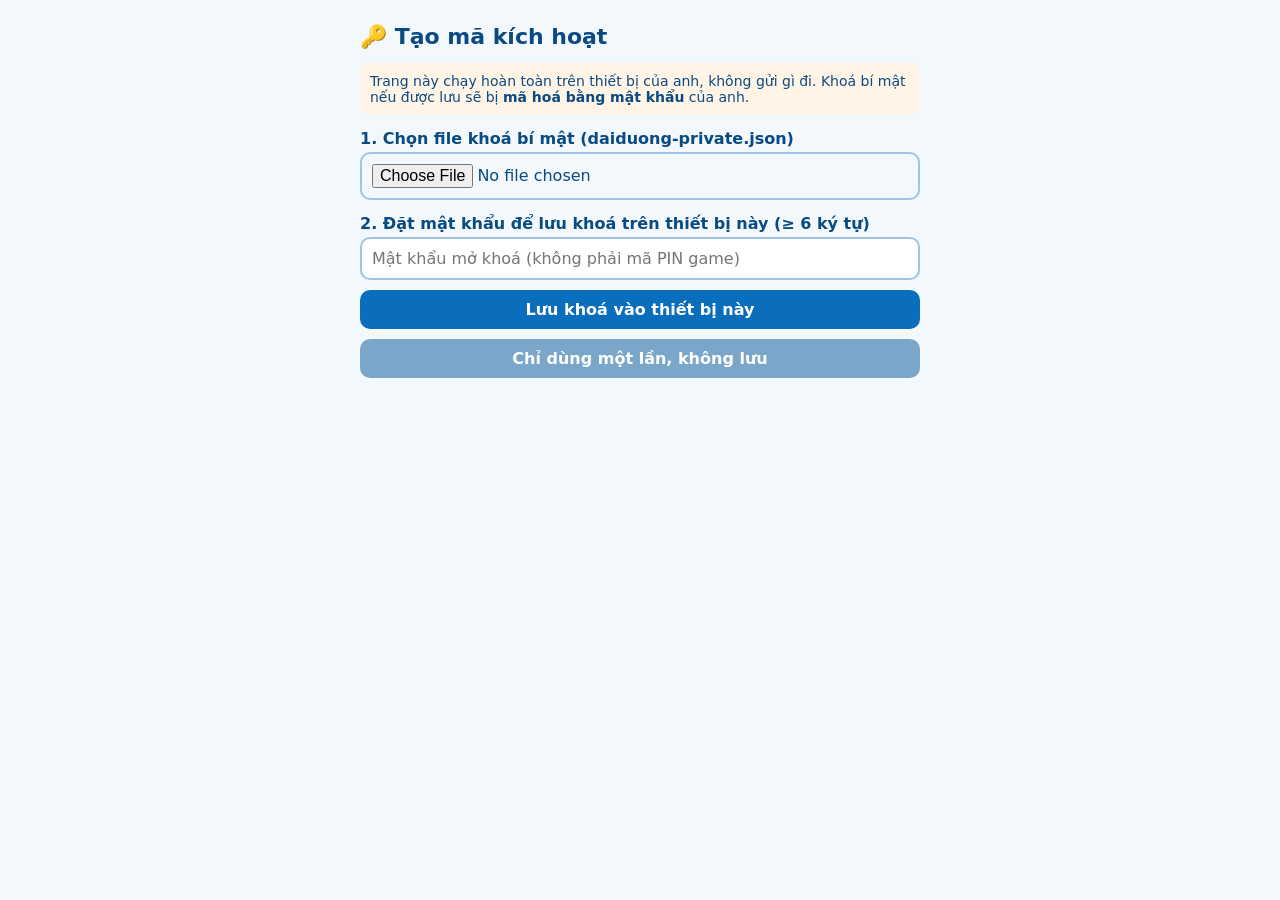
<file: tools/tao-ma/index.html>
<!doctype html>
<html lang="vi">
<head>
<meta charset="utf-8">
<meta name="viewport" content="width=device-width, initial-scale=1">
<title>Tạo mã kích hoạt</title>
<meta name="robots" content="noindex">
<meta name="theme-color" content="#0a6ebd">
<link rel="manifest" href="manifest.json">
<link rel="apple-touch-icon" href="../../game/icon-180.png">
<meta name="apple-mobile-web-app-capable" content="yes">
<meta name="mobile-web-app-capable" content="yes">
<meta name="apple-mobile-web-app-title" content="Tạo mã">
<style>
body{font-family:system-ui,"Segoe UI",sans-serif;max-width:560px;margin:0 auto;padding:18px 16px 40px;color:#0a4a82;background:#f3f8fd}
h1{font-size:22px;margin:6px 0 10px}label{display:block;margin:14px 0 4px;font-weight:700}
input,textarea,button{font:inherit;padding:10px;border-radius:10px;border:2px solid #9ec5e6;width:100%;box-sizing:border-box}
button{background:#0a6ebd;color:#fff;border:0;cursor:pointer;margin-top:10px;font-weight:700}
button.alt{background:#7aa7c9}button.link{background:none;color:#0a6ebd;text-decoration:underline;font-weight:400;width:auto;padding:4px 0;margin-top:14px}
textarea{font:13px monospace;word-break:break-all;background:#fff}.msg{margin-top:8px;min-height:1.3em;font-size:15px}
.warn{background:#fff4e5;border-radius:10px;padding:10px;font-size:14px}
section[hidden]{display:none}
#devId{font-size:20px;letter-spacing:1px;text-transform:uppercase}
</style>
</head>
<body>
<h1>🔑 Tạo mã kích hoạt</h1>
<p class="warn">Trang này chạy hoàn toàn trên thiết bị của anh, không gửi gì đi. Khoá bí mật nếu được lưu sẽ bị <b>mã hoá bằng mật khẩu</b> của anh.</p>

<!-- Lần đầu: nạp khoá -->
<section id="setup" hidden>
  <label>1. Chọn file khoá bí mật (daiduong-private.json)</label>
  <input id="keyFile" type="file" accept=".json,application/json">
  <label>2. Đặt mật khẩu để lưu khoá trên thiết bị này (≥ 6 ký tự)</label>
  <input id="newPass" type="password" autocomplete="new-password" placeholder="Mật khẩu mở khoá (không phải mã PIN game)">
  <button id="saveKey">Lưu khoá vào thiết bị này</button>
  <button id="onceOnly" class="alt">Chỉ dùng một lần, không lưu</button>
</section>

<!-- Đã lưu khoá: mở khoá -->
<section id="unlock" hidden>
  <label>Nhập mật khẩu để mở khoá</label>
  <input id="pass" type="password" autocomplete="current-password" placeholder="Mật khẩu">
  <button id="unlockBtn">Mở khoá</button>
</section>

<!-- Tạo mã -->
<section id="make" hidden>
  <label>Dán Mã máy của khách (XXXX-XXXX-XXXX)</label>
  <input id="devId" placeholder="ABCD-EFGH-JKMN" autocomplete="off" autocapitalize="characters">
  <label>Hạn sử dụng</label>
  <input id="expDate" type="date">
  <label style="font-weight:400"><input id="noExp" type="checkbox" style="width:auto"> Không hết hạn (trọn đời)</label>
  <button id="go">Tạo mã kích hoạt</button>
  <textarea id="out" rows="4" readonly placeholder="Mã kích hoạt sẽ hiện ở đây"></textarea>
  <button id="copy" class="alt">Sao chép mã</button>
</section>

<div id="msg" class="msg"></div>
<button id="forget" class="link" hidden>Xoá khoá khỏi thiết bị này / khoá lại</button>

<script>
const $ = id => document.getElementById(id);
const STORE = 'taoma-key-v1';
const enc = new TextEncoder(), dec = new TextDecoder();
const toB64 = b => btoa(String.fromCharCode(...new Uint8Array(b)));
const fromB64 = s => Uint8Array.from(atob(s), c => c.charCodeAt(0));
const b64u = bytes => toB64(bytes).replace(/\+/g, '-').replace(/\//g, '_').replace(/=+$/, '');
const say = t => $('msg').textContent = t;
let signKey = null;

function show(which) {
  ['setup', 'unlock', 'make'].forEach(id => $(id).hidden = id !== which);
  $('forget').hidden = which === 'setup';
}
const ecdsa = { name: 'ECDSA', namedCurve: 'P-256' };
const importPriv = jwk => crypto.subtle.importKey('jwk', jwk, ecdsa, false, ['sign']);

async function passKey(pass, salt) {
  const base = await crypto.subtle.importKey('raw', enc.encode(pass), 'PBKDF2', false, ['deriveKey']);
  return crypto.subtle.deriveKey({ name: 'PBKDF2', salt, iterations: 250000, hash: 'SHA-256' }, base,
    { name: 'AES-GCM', length: 256 }, false, ['encrypt', 'decrypt']);
}
async function lockJwk(jwkText, pass) {
  const salt = crypto.getRandomValues(new Uint8Array(16)), iv = crypto.getRandomValues(new Uint8Array(12));
  const ct = await crypto.subtle.encrypt({ name: 'AES-GCM', iv }, await passKey(pass, salt), enc.encode(jwkText));
  localStorage.setItem(STORE, JSON.stringify({ s: toB64(salt), i: toB64(iv), d: toB64(ct) }));
}
async function unlockJwk(pass) {
  const o = JSON.parse(localStorage.getItem(STORE));
  const pt = await crypto.subtle.decrypt({ name: 'AES-GCM', iv: fromB64(o.i) }, await passKey(pass, fromB64(o.s)), fromB64(o.d));
  return dec.decode(pt);
}

let pendingJwkText = null;
$('keyFile').onchange = async e => {
  pendingJwkText = null; say('');
  const f = e.target.files[0]; if (!f) return;
  try {
    const text = await f.text();
    await importPriv(JSON.parse(text));
    pendingJwkText = text; say('✅ File khoá hợp lệ.');
  } catch (err) { say('❌ File khoá không hợp lệ.'); }
};
$('saveKey').onclick = async () => {
  if (!pendingJwkText) return say('Hãy chọn file khoá bí mật trước.');
  if ($('newPass').value.length < 6) return say('Mật khẩu cần ít nhất 6 ký tự.');
  await lockJwk(pendingJwkText, $('newPass').value);
  signKey = await importPriv(JSON.parse(pendingJwkText));
  pendingJwkText = null; $('newPass').value = ''; $('keyFile').value = '';
  show('make'); say('✅ Đã lưu khoá (mã hoá). Lần sau chỉ cần nhập mật khẩu.');
};
$('onceOnly').onclick = async () => {
  if (!pendingJwkText) return say('Hãy chọn file khoá bí mật trước.');
  signKey = await importPriv(JSON.parse(pendingJwkText));
  pendingJwkText = null; $('keyFile').value = '';
  show('make'); say('Khoá chỉ nằm trong bộ nhớ, tải lại trang sẽ mất.');
};
$('unlockBtn').onclick = async () => {
  try {
    signKey = await importPriv(JSON.parse(await unlockJwk($('pass').value)));
    $('pass').value = ''; show('make'); say('');
  } catch (err) { say('❌ Sai mật khẩu.'); }
};
$('pass').onkeydown = e => { if (e.key === 'Enter') $('unlockBtn').click(); };
$('forget').onclick = () => {
  if (localStorage.getItem(STORE) && !confirm('Xoá khoá đã lưu khỏi thiết bị này? Anh sẽ cần chọn lại file khoá bí mật.')) return;
  localStorage.removeItem(STORE); signKey = null; $('out').value = ''; show('setup'); say('Đã xoá khoá khỏi thiết bị này.');
};
$('go').onclick = async () => {
  const id = $('devId').value.toUpperCase().replace(/[^A-Z0-9]/g, '');
  if (!/^[A-HJ-NP-Z2-9]{12}$/.test(id)) return say('Mã máy phải gồm 12 ký tự (chữ + số, không có 0, 1, O, I).');
  const noExp = $('noExp').checked;
  const ymd = $('expDate').value.replace(/-/g, '');
  if (!noExp && !/^\d{8}$/.test(ymd)) return say('Hãy chọn ngày hết hạn (hoặc tick Không hết hạn).');
  const msg = noExp ? 'DAIDUONG|v1|' + id : 'DAIDUONG|v2|' + id + '|' + ymd;
  const sig = b64u(new Uint8Array(await crypto.subtle.sign({ name: 'ECDSA', hash: 'SHA-256' }, signKey, enc.encode(msg))));
  $('out').value = noExp ? sig : ymd + '.' + sig;
  say('✅ Mã cho máy ' + id.match(/.{4}/g).join('-') + (noExp ? ', không hết hạn.' : ', hết hạn ' + ymd.slice(6) + '/' + ymd.slice(4, 6) + '/' + ymd.slice(0, 4) + '.') + ' Gửi mã này cho khách.');
};
$('copy').onclick = () => {
  if (!$('out').value) return say('Chưa có mã để sao chép.');
  $('out').select();
  navigator.clipboard.writeText($('out').value).then(() => say('Đã sao chép mã.'), () => say('Hãy bôi đen mã và sao chép thủ công.'));
};

// Mặc định hạn = hôm nay + 1 năm (giờ địa phương)
(() => { const d = new Date(); d.setFullYear(d.getFullYear() + 1); $('expDate').value = d.getFullYear() + '-' + String(d.getMonth() + 1).padStart(2, '0') + '-' + String(d.getDate()).padStart(2, '0'); })();
$('noExp').onchange = () => $('expDate').disabled = $('noExp').checked;
if (!crypto.subtle) say('⚠️ Trình duyệt chỉ ký được khi mở bằng https hoặc localhost.');
show(localStorage.getItem(STORE) ? 'unlock' : 'setup');
if ('serviceWorker' in navigator) addEventListener('load', () => navigator.serviceWorker.register('sw.js').catch(() => {}));
</script>
</body>
</html>
</file>
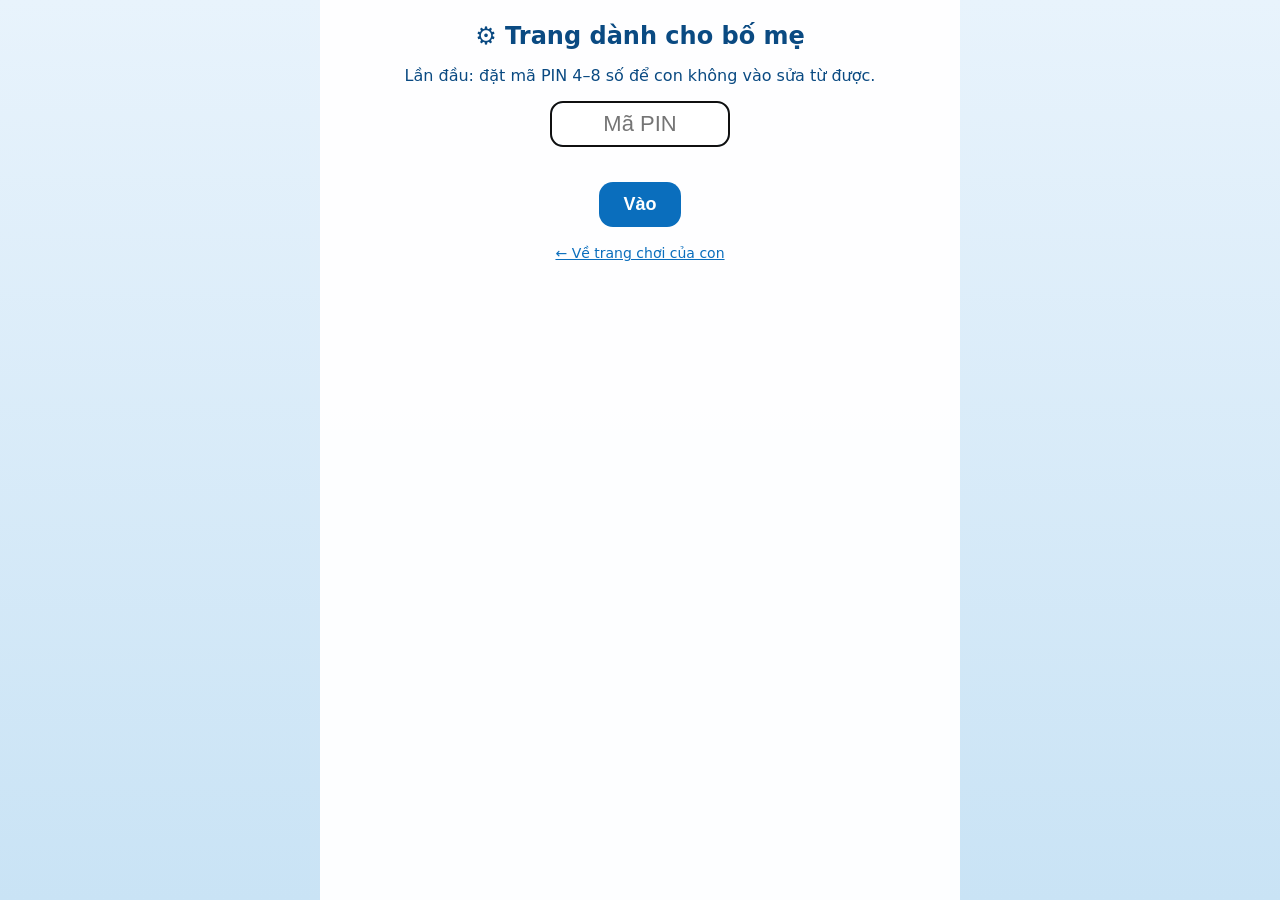
<file: game-dai-duong/admin.html>
<!doctype html>
<html lang="vi">
<head>
<meta charset="utf-8">
<meta name="viewport" content="width=device-width, initial-scale=1">
<title>Admin – Đại Dương Từ Vựng</title>
<meta name="robots" content="noindex">
<link rel="manifest" href="manifest.json">
<link rel="apple-touch-icon" href="icon-180.png">
<meta name="apple-mobile-web-app-capable" content="yes">
<meta name="mobile-web-app-capable" content="yes">
<meta name="apple-mobile-web-app-title" content="Admin Đại Dương">
<link rel="stylesheet" href="style.css">
<link rel="stylesheet" href="admin.css">
</head>
<body class="adminpage">
<main id="admin" class="card">
  <div id="pinBox">
    <h2>⚙️ Trang dành cho bố mẹ</h2>
    <p id="pinHelp"></p>
    <input id="pinIn" type="password" inputmode="numeric" maxlength="8" placeholder="Mã PIN" autocomplete="off">
    <p id="pinMsg" class="err"></p>
    <div class="row"><button id="pinOk" class="big">Vào</button></div>
    <button id="pinForgot" class="link">Quên mã PIN?</button>
  </div>
  <div id="admBox" hidden>
    <h2>⚙️ Từ vựng riêng</h2>
    <div class="admTabs">
      <button class="admTab" data-lvl="basic">Cơ bản</button><button class="admTab" data-lvl="mid">Trung bình</button><button class="admTab" data-lvl="adv">Nâng cao</button>
    </div>
    <p id="admCount"></p>
    <label class="opt"><input type="checkbox" id="admOnly"> Chỉ dùng từ của tôi (bỏ từ mặc định)</label>
    <textarea id="admText" rows="6" placeholder="Mỗi dòng một từ, dạng:&#10;english - nghĩa tiếng Việt&#10;butterfly - con bướm&#10;grandmother = bà nội"></textarea>
    <div class="row"><button id="admAdd" class="big">Thêm vào danh sách</button></div>
    <p id="admMsg" class="msg"></p>
    <div id="admList"></div>
    <div class="row">
      <button id="admExport" class="big alt">⬇️ Xuất file</button>
      <button id="admImport" class="big alt">⬆️ Nhập file</button>
      <input id="admFile" type="file" accept=".json,application/json" hidden>
    </div>
    <p class="hint">Xuất/nhập cả 3 cấp độ cùng lúc. Nhập file sẽ <b>gộp</b> vào danh sách hiện có, từ trùng được bỏ qua.</p>
    <div class="row"><button id="admPin" class="link">🔑 Đổi mã PIN</button></div>
    <div class="row"><button id="admClear" class="big alt">Xoá hết từ riêng cấp này</button><button id="admClose" class="big">Khoá & thoát</button></div>
  </div>
  <p class="back"><a href="index.html">← Về trang chơi của con</a></p>
</main>
<script src="data.js"></script>
<script src="admin.js"></script>
<script>if ('serviceWorker' in navigator) addEventListener('load', () => navigator.serviceWorker.register('sw.js').catch(() => {}));</script>
</body>
</html>
</file>
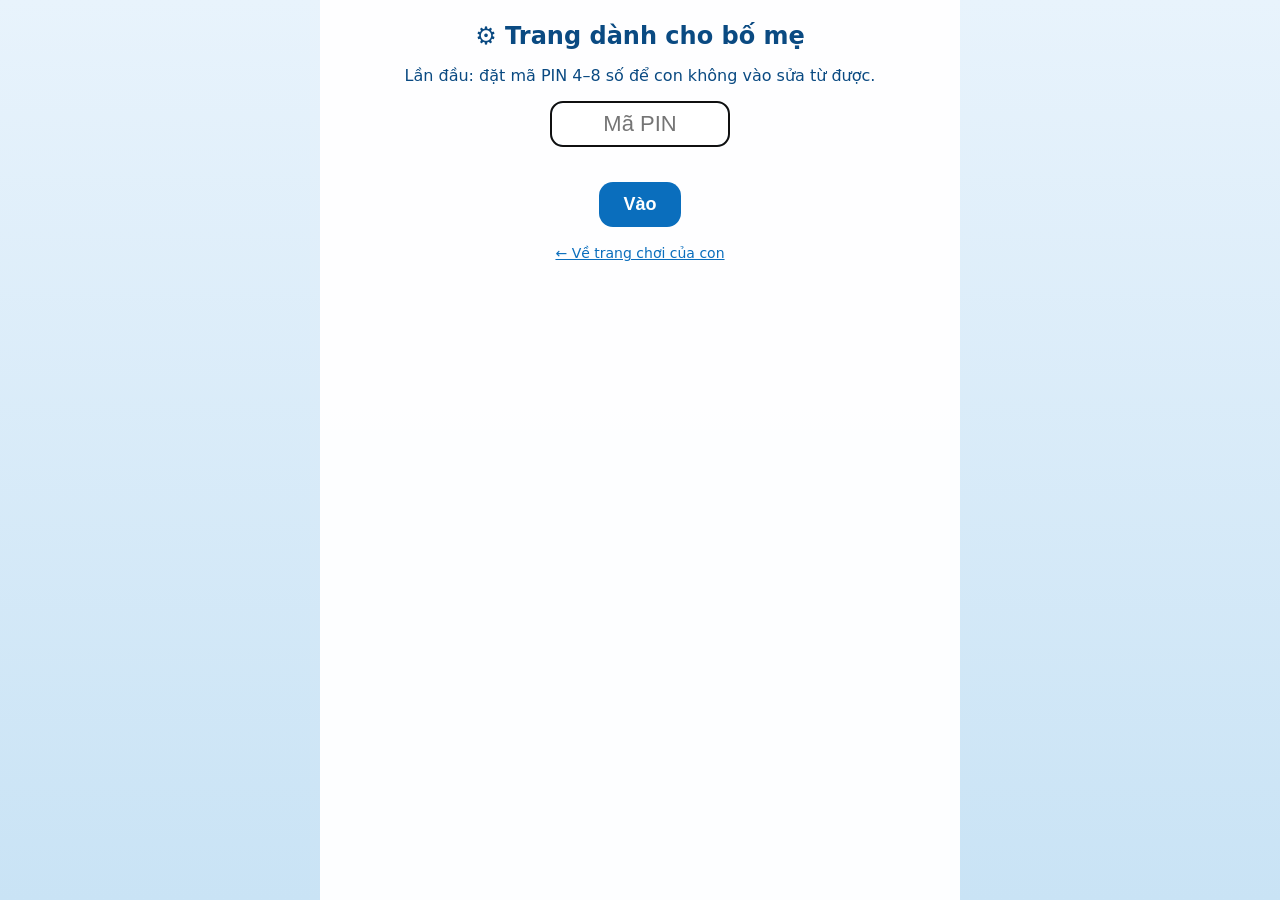
<file: game/admin.html>
<!doctype html>
<html lang="vi">
<head>
<meta charset="utf-8">
<meta name="viewport" content="width=device-width, initial-scale=1">
<title>Admin – Đại Dương Từ Vựng</title>
<meta name="robots" content="noindex">
<link rel="manifest" href="manifest.json">
<link rel="apple-touch-icon" href="icon-180.png">
<meta name="apple-mobile-web-app-capable" content="yes">
<meta name="mobile-web-app-capable" content="yes">
<meta name="apple-mobile-web-app-title" content="Admin Đại Dương">
<link rel="stylesheet" href="style.css">
<link rel="stylesheet" href="admin.css">
</head>
<body class="adminpage">
<main id="admin" class="card">
  <div id="pinBox">
    <h2>⚙️ Trang dành cho bố mẹ</h2>
    <p id="pinHelp"></p>
    <input id="pinIn" type="password" inputmode="numeric" maxlength="8" placeholder="Mã PIN" autocomplete="off">
    <p id="pinMsg" class="err"></p>
    <div class="row"><button id="pinOk" class="big">Vào</button></div>
    <button id="pinForgot" class="link">Quên mã PIN?</button>
  </div>
  <div id="admBox" hidden>
    <section id="licBox">
      <h2>🔑 Kích hoạt bản đầy đủ</h2>
      <p id="licStatus"></p>
      <div id="licForm">
        <input id="licCode" class="codeIn" placeholder="Nhập mã kích hoạt (XXXX-XXXX)" autocomplete="off" autocapitalize="characters" maxlength="12">
        <div class="row"><button id="licGo" class="big">Kích hoạt</button></div>
        <p id="licMsg" class="msg"></p>
      </div>
      <div id="shopInfo" class="hint"></div>
    </section>
    <div id="admWords">
    <h2>⚙️ Từ vựng riêng</h2>
    <div class="admTabs">
      <button class="admTab" data-lvl="basic">Cơ bản</button><button class="admTab" data-lvl="mid">Trung bình</button><button class="admTab" data-lvl="adv">Nâng cao</button>
    </div>
    <p id="admCount"></p>
    <label class="opt"><input type="checkbox" id="admOnly"> Chỉ dùng từ của tôi (bỏ từ mặc định)</label>
    <textarea id="admText" rows="6" placeholder="Mỗi dòng một từ, dạng:&#10;english - nghĩa tiếng Việt&#10;butterfly - con bướm 🦋&#10;grandmother = bà nội&#10;(thêm hình minh hoạ ở cuối dòng là tuỳ chọn)"></textarea>
    <div class="row"><button id="admAdd" class="big">Thêm vào danh sách</button></div>
    <p id="admMsg" class="msg"></p>
    <div id="admList"></div>
    <div class="row">
      <button id="admExport" class="big alt">⬇️ Xuất file</button>
      <button id="admImport" class="big alt">⬆️ Nhập file</button>
      <input id="admFile" type="file" accept=".json,application/json" hidden>
    </div>
    <p class="hint">Xuất/nhập cả 3 cấp độ cùng lúc. Nhập file sẽ <b>gộp</b> vào danh sách hiện có, từ trùng được bỏ qua.</p>
    <div class="row"><button id="admClear" class="big alt">Xoá hết từ riêng cấp này</button></div>
    </div>
    <div class="row"><button id="admPin" class="link">🔑 Đổi mã PIN</button> <button id="admBoardClear" class="link">🏆 Xoá bảng điểm</button></div>
    <div class="row"><button id="admClose" class="big">Khoá & thoát</button></div>
  </div>
  <p class="back"><a href="index.html">← Về trang chơi của con</a></p>
</main>
<script src="data.js"></script>
<script src="config.js"></script>
<script src="license-key.js"></script>
<script src="license.js"></script>
<script src="admin.js"></script>
<script>if ('serviceWorker' in navigator) addEventListener('load', () => navigator.serviceWorker.register('sw.js').catch(() => {}));</script>
</body>
</html>
</file>
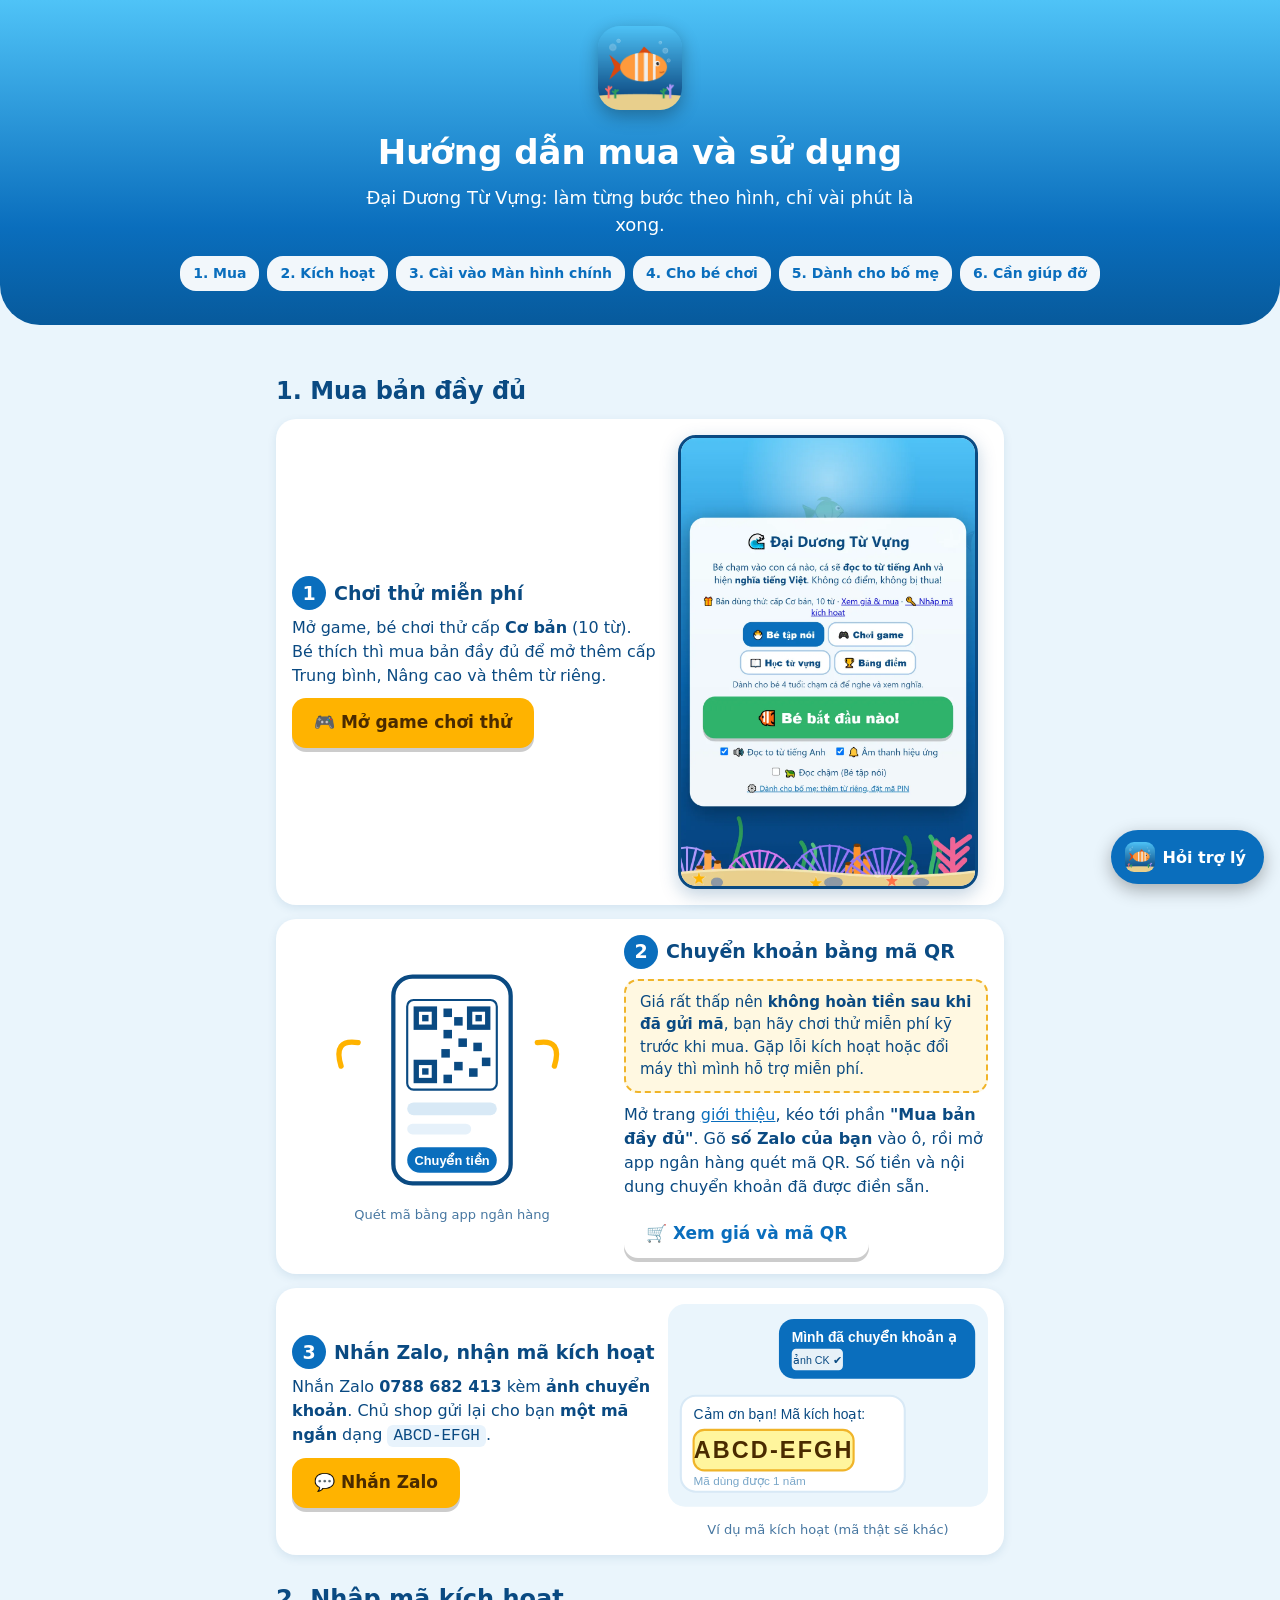
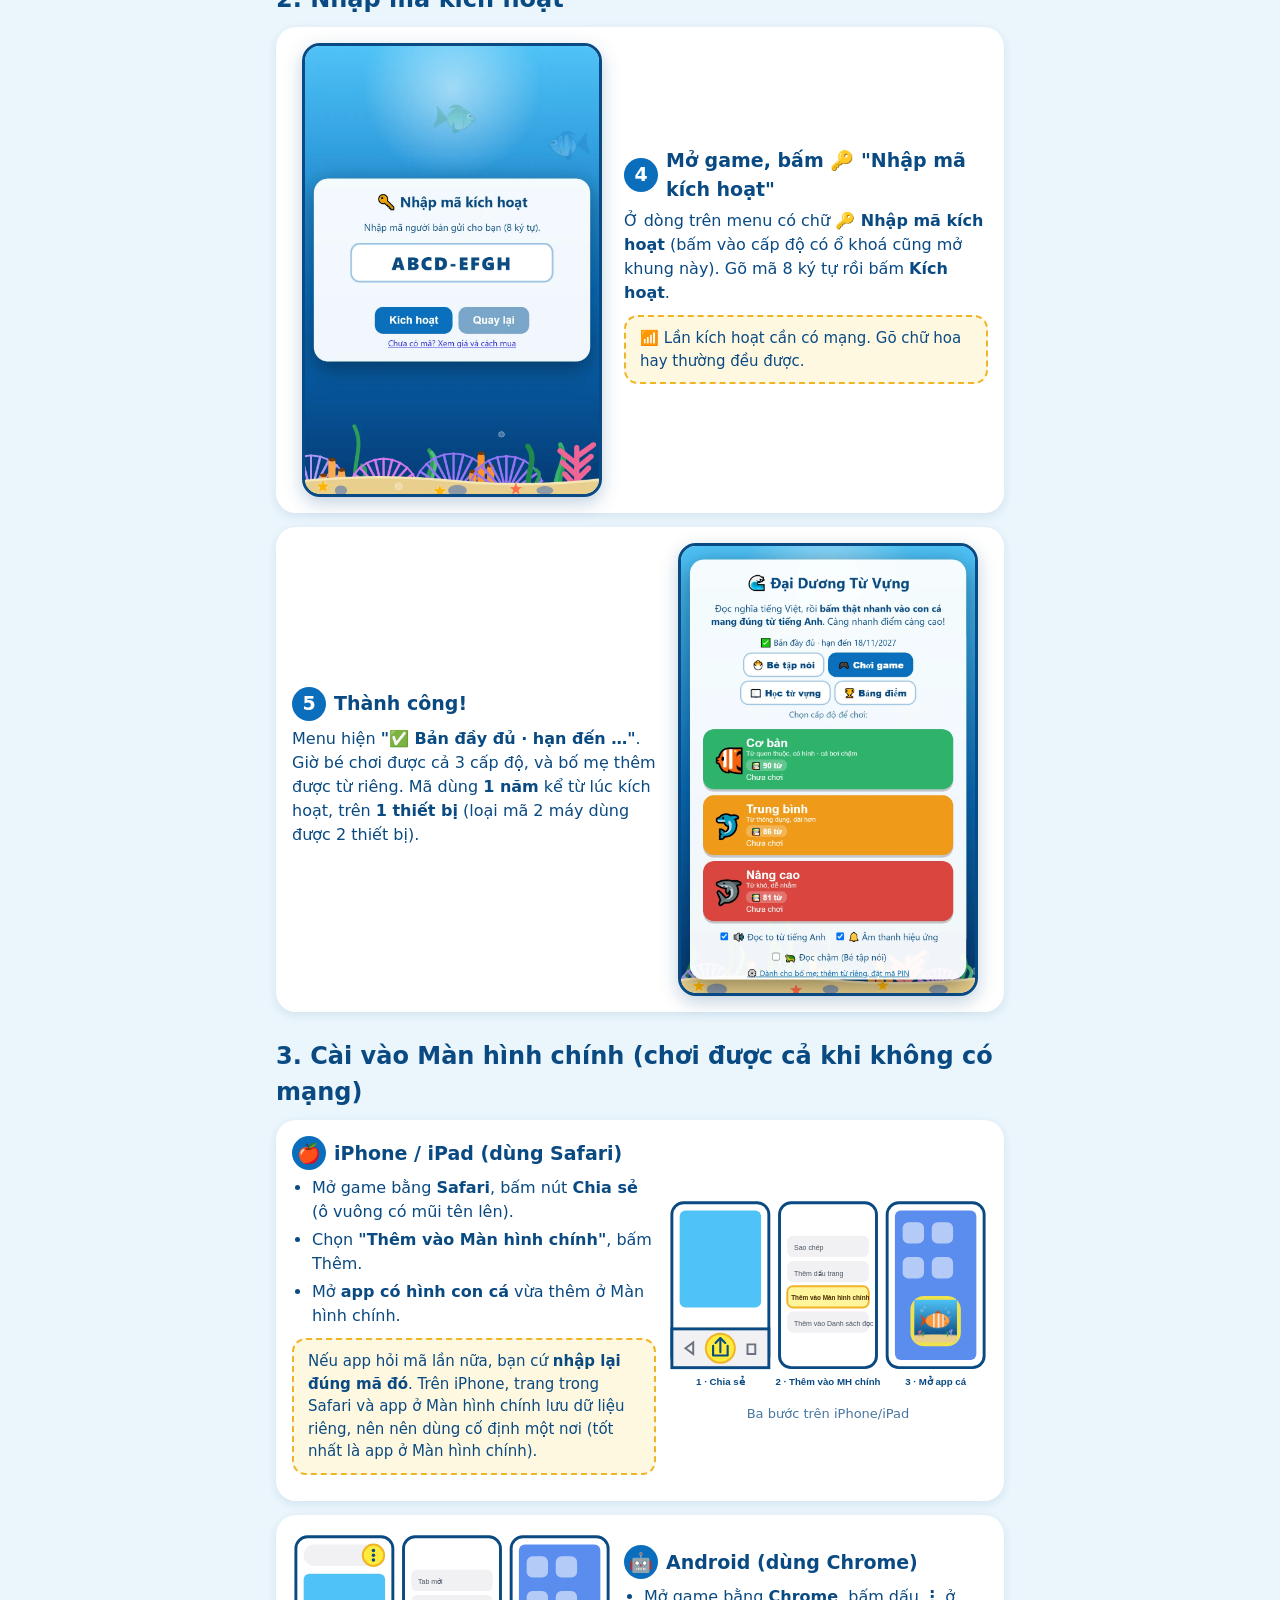
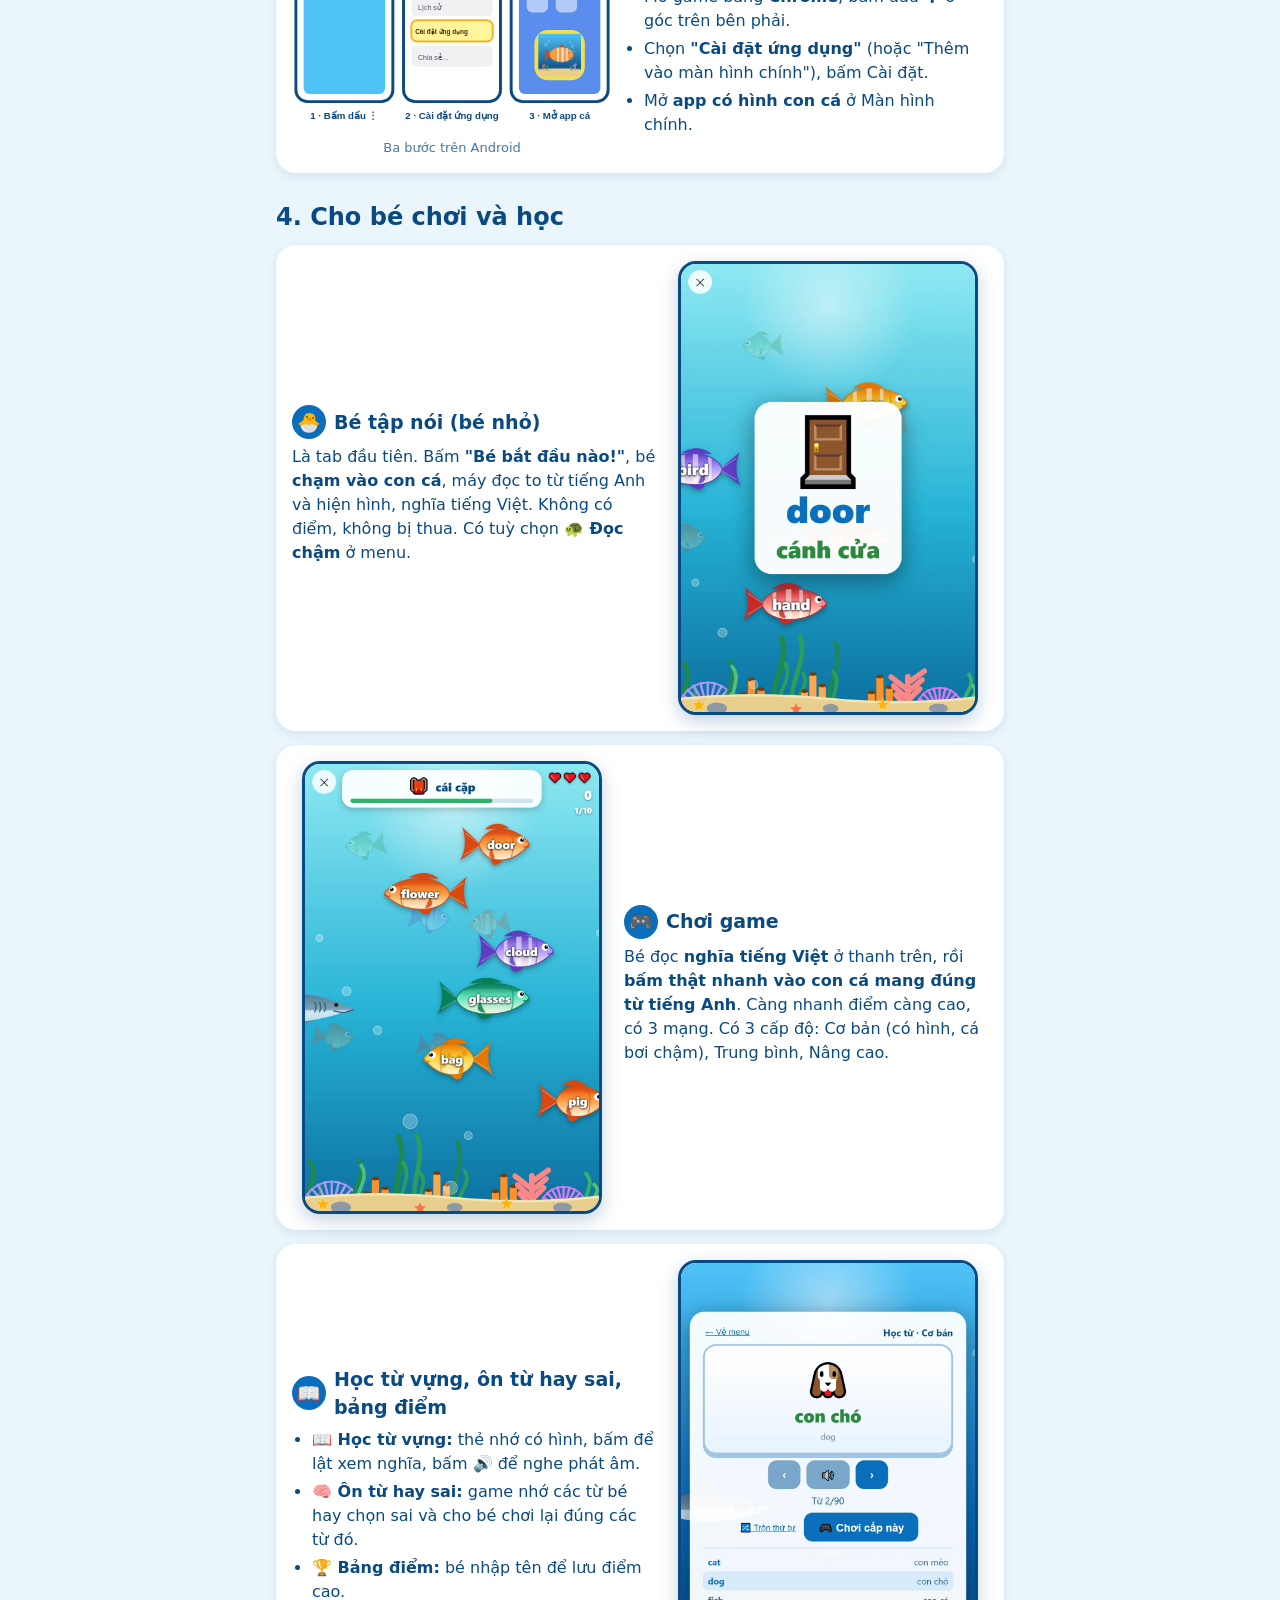
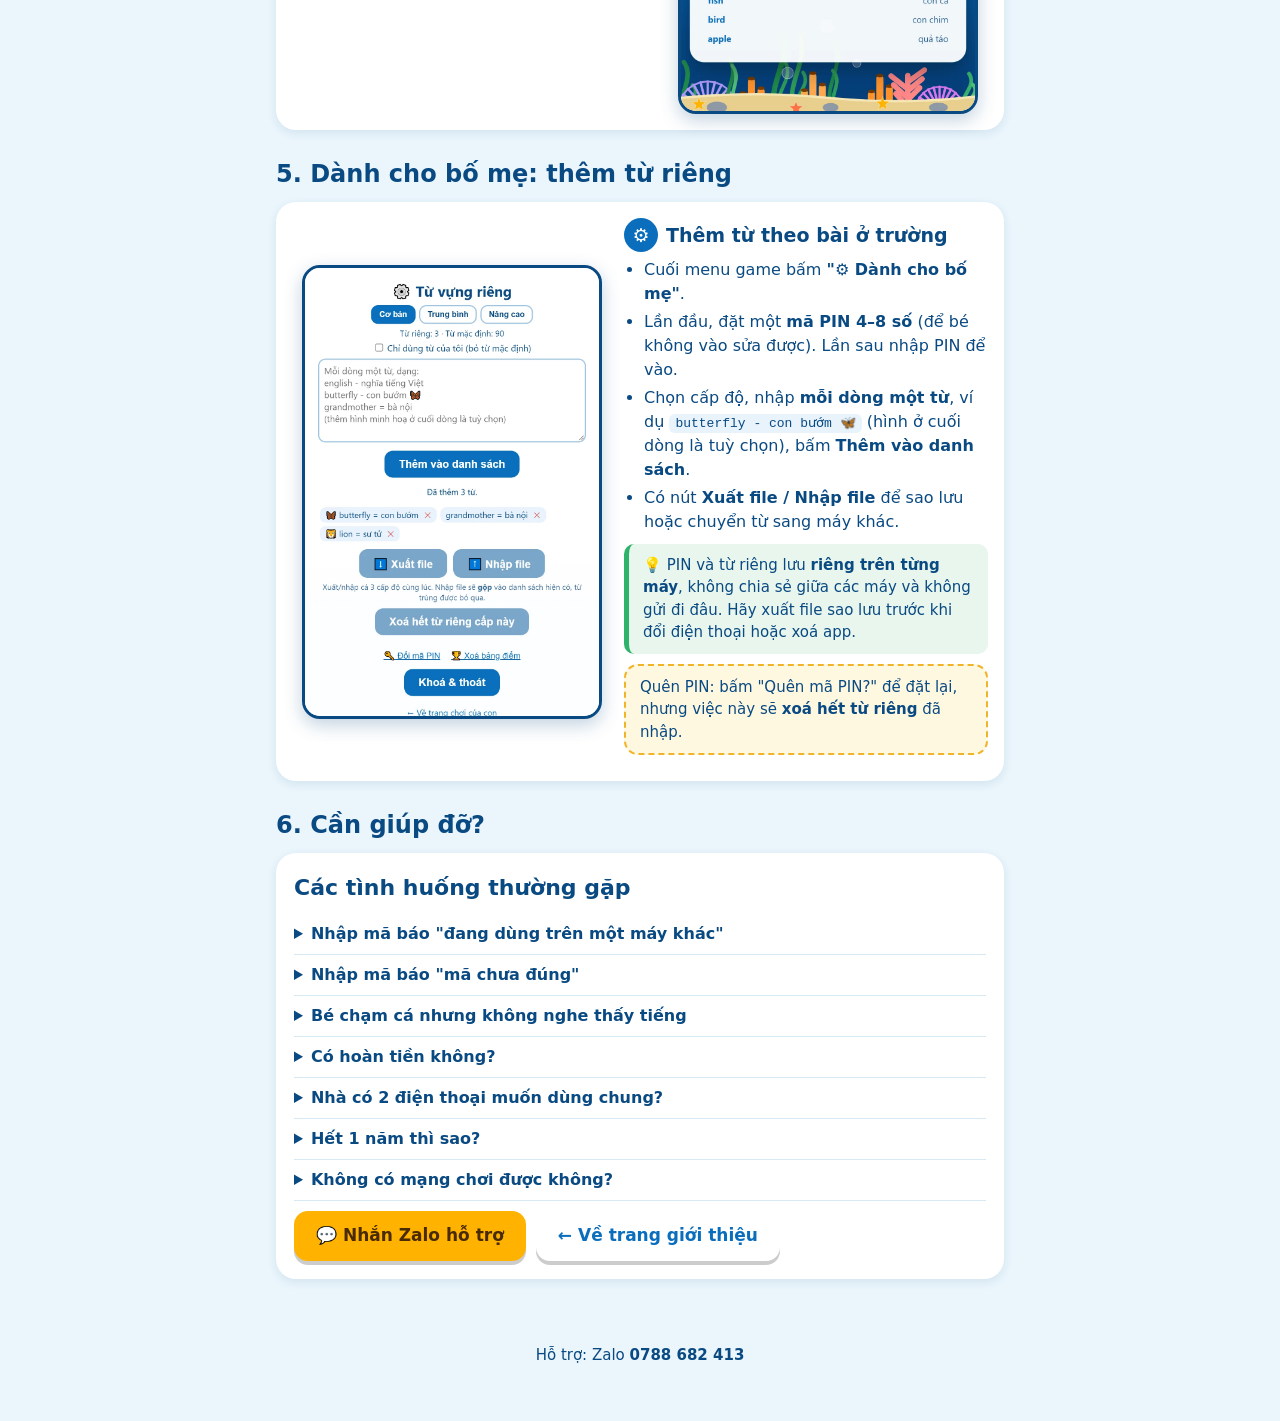
<file: game/huong-dan.html>
<!doctype html>
<html lang="vi">
<head>
<meta charset="utf-8">
<meta name="viewport" content="width=device-width, initial-scale=1">
<title>Hướng dẫn mua và sử dụng – Đại Dương Từ Vựng</title>
<meta name="description" content="Hướng dẫn từng bước: mua mã kích hoạt, nhập mã, cài vào Màn hình chính, cho bé chơi và học từ vựng, bố mẹ thêm từ riêng.">
<meta name="theme-color" content="#0a6ebd">
<link rel="icon" href="icon-192.png">
<meta property="og:type" content="website">
<meta property="og:locale" content="vi_VN">
<meta property="og:site_name" content="Đại Dương Từ Vựng">
<meta property="og:title" content="Hướng dẫn mua và sử dụng – Đại Dương Từ Vựng">
<meta property="og:description" content="Làm từng bước theo hình: nhập mã kích hoạt, cài vào Màn hình chính, cho bé chơi, bố mẹ thêm từ riêng.">
<meta property="og:url" content="https://nhanvision.github.io/app-da-nang/game/huong-dan.html">
<meta property="og:image" content="https://nhanvision.github.io/app-da-nang/game/og-image.jpg">
<meta property="og:image:width" content="1200">
<meta property="og:image:height" content="630">
<meta name="twitter:card" content="summary_large_image">
<link rel="stylesheet" href="landing.css">
<style>
.guide-hero{padding:26px 16px 34px}
.guide-hero h1{font-size:clamp(24px,6vw,34px)}
.toc{display:flex;flex-wrap:wrap;gap:8px;justify-content:center;margin-top:14px}
.toc a{background:rgba(255,255,255,.95);color:#0a6ebd;font-weight:800;text-decoration:none;border-radius:16px;padding:7px 13px;font-size:14px}
main h2.part{font-size:24px;margin:26px 0 10px;scroll-margin-top:12px}
.step{background:#fff;border-radius:20px;padding:16px;margin-bottom:14px;box-shadow:0 3px 10px rgba(10,74,130,.1);display:grid;gap:12px;grid-template-columns:1fr}
.step .no{display:inline-flex;width:34px;height:34px;border-radius:50%;background:#0a6ebd;color:#fff;font-weight:900;align-items:center;justify-content:center;margin-right:8px;flex:none}
.step h3{margin:0 0 6px;font-size:19px;display:flex;align-items:center}
.step p{margin:6px 0;font-size:16px}
.step ul{margin:6px 0;padding-left:20px}.step li{margin:4px 0}
.shot{display:block;margin:0 auto;width:100%;max-width:300px;height:auto;border-radius:18px;box-shadow:0 6px 18px rgba(10,74,130,.25);border:3px solid #0a4a82;background:#4fc3f7}
.fig{margin:0;text-align:center}.fig figcaption{font-size:13px;opacity:.75;margin-top:6px}
.fig svg{width:100%;max-width:380px;height:auto}
.note{background:#fff8e1;border:2px dashed #f0b429;border-radius:14px;padding:10px 14px;margin:10px 0;font-size:15px}
.tip{background:#e8f6ee;border-left:5px solid #2fb36b;border-radius:10px;padding:10px 14px;margin:10px 0;font-size:15px}
.btnrow{display:flex;gap:10px;flex-wrap:wrap;margin-top:10px}
@media(min-width:700px){.step{grid-template-columns:1fr 320px;align-items:center}.step.rev{grid-template-columns:320px 1fr}.step.rev .fig,.step.rev .shot{order:-1}}
</style>
</head>
<body>
<header class="hero guide-hero">
  <img src="icon-192.png" alt="Biểu tượng Đại Dương Từ Vựng" width="84" height="84">
  <h1>Hướng dẫn mua và sử dụng</h1>
  <p class="sub">Đại Dương Từ Vựng: làm từng bước theo hình, chỉ vài phút là xong.</p>
  <nav class="toc" aria-label="Mục lục">
    <a href="#mua">1. Mua</a><a href="#kichhoat">2. Kích hoạt</a><a href="#cai">3. Cài vào Màn hình chính</a><a href="#choi">4. Cho bé chơi</a><a href="#bome">5. Dành cho bố mẹ</a><a href="#hotro">6. Cần giúp đỡ</a>
  </nav>
</header>

<main>
  <h2 class="part" id="mua">1. Mua bản đầy đủ</h2>

  <section class="step">
    <div>
      <h3><span class="no">1</span>Chơi thử miễn phí</h3>
      <p>Mở game, bé chơi thử cấp <b>Cơ bản</b> (10 từ). Bé thích thì mua bản đầy đủ để mở thêm cấp Trung bình, Nâng cao và thêm từ riêng.</p>
      <div class="btnrow"><a class="btn" href="index.html">🎮 Mở game chơi thử</a></div>
    </div>
    <img class="shot" src="img/01-menu-dung-thu.webp" alt="Màn hình menu game ở bản dùng thử" width="492" height="749" loading="lazy">
  </section>

  <section class="step rev">
    <div>
      <h3><span class="no">2</span>Chuyển khoản bằng mã QR</h3>
      <div class="note">Giá rất thấp nên <b>không hoàn tiền sau khi đã gửi mã</b>, bạn hãy chơi thử miễn phí kỹ trước khi mua. Gặp lỗi kích hoạt hoặc đổi máy thì mình hỗ trợ miễn phí.</div>
      <p>Mở trang <a href="gioi-thieu.html#mua">giới thiệu</a>, kéo tới phần <b>"Mua bản đầy đủ"</b>. Gõ <b>số Zalo của bạn</b> vào ô, rồi mở app ngân hàng quét mã QR. Số tiền và nội dung chuyển khoản đã được điền sẵn.</p>
      <div class="btnrow"><a class="btn alt" href="gioi-thieu.html#mua">🛒 Xem giá và mã QR</a></div>
    </div>
    <figure class="fig">
      <svg viewBox="0 0 300 210" role="img" aria-label="Điện thoại đang quét mã QR chuyển khoản">
        <rect x="95" y="8" width="110" height="194" rx="18" fill="#fff" stroke="#0a4a82" stroke-width="4"/>
        <rect x="108" y="30" width="84" height="84" rx="6" fill="#fff" stroke="#0a4a82" stroke-width="2"/>
        <g fill="#0a4a82">
          <rect x="114" y="36" width="22" height="22"/><rect x="164" y="36" width="22" height="22"/><rect x="114" y="86" width="22" height="22"/>
          <rect x="119" y="41" width="12" height="12" fill="#fff"/><rect x="169" y="41" width="12" height="12" fill="#fff"/><rect x="119" y="91" width="12" height="12" fill="#fff"/>
          <rect x="122" y="44" width="6" height="6"/><rect x="172" y="44" width="6" height="6"/><rect x="122" y="94" width="6" height="6"/>
          <rect x="142" y="38" width="8" height="8"/><rect x="152" y="46" width="8" height="8"/><rect x="142" y="58" width="8" height="8"/><rect x="156" y="66" width="8" height="8"/><rect x="140" y="76" width="8" height="8"/><rect x="170" y="70" width="8" height="8"/><rect x="152" y="88" width="8" height="8"/><rect x="166" y="94" width="8" height="8"/><rect x="178" y="84" width="8" height="8"/><rect x="142" y="100" width="8" height="8"/>
        </g>
        <rect x="108" y="126" width="84" height="12" rx="6" fill="#d8e9f6"/><rect x="108" y="146" width="60" height="10" rx="5" fill="#e6f1fa"/>
        <rect x="108" y="168" width="84" height="24" rx="12" fill="#0a6ebd"/><text x="150" y="185" text-anchor="middle" font-family="Arial" font-size="12" font-weight="700" fill="#fff">Chuyển tiền</text>
        <path d="M230 70 q24 -4 16 22" fill="none" stroke="#ffb300" stroke-width="5" stroke-linecap="round"/><path d="M62 70 q-24 -4 -16 22" fill="none" stroke="#ffb300" stroke-width="5" stroke-linecap="round"/>
      </svg>
      <figcaption>Quét mã bằng app ngân hàng</figcaption>
    </figure>
  </section>

  <section class="step">
    <div>
      <h3><span class="no">3</span>Nhắn Zalo, nhận mã kích hoạt</h3>
      <p>Nhắn Zalo <b id="zaloText"></b> kèm <b>ảnh chuyển khoản</b>. Chủ shop gửi lại cho bạn <b>một mã ngắn</b> dạng <code>ABCD-EFGH</code>.</p>
      <div class="btnrow"><a id="zaloBtn" class="btn" target="_blank" rel="noopener">💬 Nhắn Zalo</a></div>
    </div>
    <figure class="fig">
      <svg viewBox="0 0 300 190" role="img" aria-label="Tin nhắn Zalo: gửi ảnh chuyển khoản và nhận mã kích hoạt">
        <rect x="0" y="0" width="300" height="190" rx="16" fill="#eaf5fc"/>
        <rect x="104" y="14" width="184" height="56" rx="14" fill="#0a6ebd"/>
        <text x="116" y="36" font-family="Arial" font-size="13" font-weight="700" fill="#fff">Mình đã chuyển khoản ạ</text>
        <rect x="116" y="42" width="48" height="20" rx="4" fill="#fff" opacity=".9"/><text x="140" y="56" text-anchor="middle" font-family="Arial" font-size="10" fill="#0a4a82">ảnh CK ✔</text>
        <rect x="12" y="86" width="210" height="90" rx="14" fill="#fff" stroke="#d8e9f6" stroke-width="2"/>
        <text x="24" y="108" font-family="Arial" font-size="13" fill="#0a4a82">Cảm ơn bạn! Mã kích hoạt:</text>
        <rect x="24" y="118" width="150" height="38" rx="10" fill="#fff59d" stroke="#f0b429" stroke-width="2"/>
        <text x="99" y="144" text-anchor="middle" font-family="Arial" font-size="22" font-weight="900" fill="#4a2b00" letter-spacing="2">ABCD-EFGH</text>
        <text x="24" y="170" font-family="Arial" font-size="11" fill="#7aa7c9">Mã dùng được 1 năm</text>
      </svg>
      <figcaption>Ví dụ mã kích hoạt (mã thật sẽ khác)</figcaption>
    </figure>
  </section>

  <h2 class="part" id="kichhoat">2. Nhập mã kích hoạt</h2>

  <section class="step rev">
    <div>
      <h3><span class="no">4</span>Mở game, bấm 🔑 "Nhập mã kích hoạt"</h3>
      <p>Ở dòng trên menu có chữ <b>🔑 Nhập mã kích hoạt</b> (bấm vào cấp độ có ổ khoá cũng mở khung này). Gõ mã 8 ký tự rồi bấm <b>Kích hoạt</b>.</p>
      <div class="note">📶 Lần kích hoạt cần có mạng. Gõ chữ hoa hay thường đều được.</div>
    </div>
    <img class="shot" src="img/02-nhap-ma.webp" alt="Khung nhập mã kích hoạt" width="492" height="749" loading="lazy">
  </section>

  <section class="step">
    <div>
      <h3><span class="no">5</span>Thành công!</h3>
      <p>Menu hiện <b>"✅ Bản đầy đủ · hạn đến …"</b>. Giờ bé chơi được cả 3 cấp độ, và bố mẹ thêm được từ riêng. Mã dùng <b>1 năm</b> kể từ lúc kích hoạt, trên <b>1 thiết bị</b> (loại mã 2 máy dùng được 2 thiết bị).</p>
    </div>
    <img class="shot" src="img/03-da-kich-hoat.webp" alt="Menu sau khi kích hoạt, có 3 cấp độ" width="492" height="749" loading="lazy">
  </section>

  <h2 class="part" id="cai">3. Cài vào Màn hình chính (chơi được cả khi không có mạng)</h2>

  <section class="step">
    <div>
      <h3><span class="no">🍎</span>iPhone / iPad (dùng Safari)</h3>
      <ul>
        <li>Mở game bằng <b>Safari</b>, bấm nút <b>Chia sẻ</b> (ô vuông có mũi tên lên).</li>
        <li>Chọn <b>"Thêm vào Màn hình chính"</b>, bấm Thêm.</li>
        <li>Mở <b>app có hình con cá</b> vừa thêm ở Màn hình chính.</li>
      </ul>
      <div class="note">Nếu app hỏi mã lần nữa, bạn cứ <b>nhập lại đúng mã đó</b>. Trên iPhone, trang trong Safari và app ở Màn hình chính lưu dữ liệu riêng, nên nên dùng cố định một nơi (tốt nhất là app ở Màn hình chính).</div>
    </div>
    <figure class="fig">
      <svg viewBox="0 0 330 200" role="img" aria-label="Ba bước thêm vào Màn hình chính trên iPhone">
        <g font-family="Arial" font-size="10" font-weight="700">
          <rect x="4" y="6" width="100" height="170" rx="12" fill="#fff" stroke="#0a4a82" stroke-width="3"/>
          <rect x="12" y="14" width="84" height="100" rx="6" fill="#4fc3f7"/>
          <rect x="4" y="136" width="100" height="40" fill="#f1f1f4" stroke="#0a4a82" stroke-width="3"/>
          <g fill="none" stroke="#6b7280" stroke-width="2"><path d="M18 156 l8 -6 v12 z"/><path d="M82 152 h8 v10 h-8 z"/></g>
          <circle cx="54" cy="156" r="15" fill="#ffeb3b" stroke="#f0b429" stroke-width="2"/>
          <g fill="none" stroke="#0a4a82" stroke-width="2.2" stroke-linecap="round" stroke-linejoin="round"><path d="M54 160 V146"/><path d="M49 150.5 L54 145.5 L59 150.5"/><path d="M46.5 153.5 v10 h15 v-10"/></g>
          <text x="54" y="194" text-anchor="middle" fill="#0a4a82">1 · Chia sẻ</text>

          <rect x="115" y="6" width="100" height="170" rx="12" fill="#fff" stroke="#0a4a82" stroke-width="3"/>
          <g fill="#f1f1f4"><rect x="123" y="40" width="84" height="22" rx="6"/><rect x="123" y="66" width="84" height="22" rx="6"/><rect x="123" y="118" width="84" height="22" rx="6"/></g>
          <rect x="123" y="92" width="84" height="22" rx="6" fill="#fff59d" stroke="#f0b429" stroke-width="2"/>
          <g fill="#4b5563" font-weight="400" font-size="7.2"><text x="130" y="55">Sao chép</text><text x="130" y="81">Thêm dấu trang</text><text x="130" y="133">Thêm vào Danh sách đọc</text></g>
          <text x="127" y="106" fill="#4a2b00" font-size="6.6">Thêm vào Màn hình chính</text>
          <text x="165" y="194" text-anchor="middle" fill="#0a4a82">2 · Thêm vào MH chính</text>

          <rect x="226" y="6" width="100" height="170" rx="12" fill="#fff" stroke="#0a4a82" stroke-width="3"/>
          <rect x="234" y="14" width="84" height="154" rx="6" fill="#5b8def"/>
          <g fill="#fff" opacity=".55"><rect x="242" y="26" width="22" height="22" rx="6"/><rect x="272" y="26" width="22" height="22" rx="6"/><rect x="242" y="62" width="22" height="22" rx="6"/><rect x="272" y="62" width="22" height="22" rx="6"/></g>
          <rect x="250" y="102" width="52" height="52" rx="14" fill="#ffeb3b" opacity=".9"/>
          <image href="icon-192.png" x="254" y="106" width="44" height="44"/>
          <text x="276" y="194" text-anchor="middle" fill="#0a4a82">3 · Mở app cá</text>
        </g>
      </svg>
      <figcaption>Ba bước trên iPhone/iPad</figcaption>
    </figure>
  </section>

  <section class="step rev">
    <div>
      <h3><span class="no">🤖</span>Android (dùng Chrome)</h3>
      <ul>
        <li>Mở game bằng <b>Chrome</b>, bấm dấu <b>⋮</b> ở góc trên bên phải.</li>
        <li>Chọn <b>"Cài đặt ứng dụng"</b> (hoặc "Thêm vào màn hình chính"), bấm Cài đặt.</li>
        <li>Mở <b>app có hình con cá</b> ở Màn hình chính.</li>
      </ul>
    </div>
    <figure class="fig">
      <svg viewBox="0 0 330 200" role="img" aria-label="Ba bước cài đặt ứng dụng trên Android">
        <g font-family="Arial" font-size="10" font-weight="700">
          <rect x="4" y="6" width="100" height="170" rx="12" fill="#fff" stroke="#0a4a82" stroke-width="3"/>
          <rect x="12" y="14" width="84" height="22" rx="11" fill="#f1f1f4"/>
          <circle cx="84" cy="25" r="11" fill="#ffeb3b" stroke="#f0b429" stroke-width="2"/>
          <g fill="#0a4a82"><circle cx="84" cy="20" r="1.8"/><circle cx="84" cy="25" r="1.8"/><circle cx="84" cy="30" r="1.8"/></g>
          <rect x="12" y="44" width="84" height="124" rx="6" fill="#4fc3f7"/>
          <text x="54" y="194" text-anchor="middle" fill="#0a4a82">1 · Bấm dấu ⋮</text>

          <rect x="115" y="6" width="100" height="170" rx="12" fill="#fff" stroke="#0a4a82" stroke-width="3"/>
          <g fill="#f1f1f4"><rect x="123" y="40" width="84" height="22" rx="6"/><rect x="123" y="66" width="84" height="22" rx="6"/><rect x="123" y="118" width="84" height="22" rx="6"/></g>
          <rect x="123" y="92" width="84" height="22" rx="6" fill="#fff59d" stroke="#f0b429" stroke-width="2"/>
          <g fill="#4b5563" font-weight="400" font-size="7.2"><text x="130" y="55">Tab mới</text><text x="130" y="81">Lịch sử</text><text x="130" y="133">Chia sẻ…</text></g>
          <text x="127" y="106" fill="#4a2b00" font-size="6.6">Cài đặt ứng dụng</text>
          <text x="165" y="194" text-anchor="middle" fill="#0a4a82">2 · Cài đặt ứng dụng</text>

          <rect x="226" y="6" width="100" height="170" rx="12" fill="#fff" stroke="#0a4a82" stroke-width="3"/>
          <rect x="234" y="14" width="84" height="154" rx="6" fill="#5b8def"/>
          <g fill="#fff" opacity=".55"><rect x="242" y="26" width="22" height="22" rx="6"/><rect x="272" y="26" width="22" height="22" rx="6"/><rect x="242" y="62" width="22" height="22" rx="6"/><rect x="272" y="62" width="22" height="22" rx="6"/></g>
          <rect x="250" y="102" width="52" height="52" rx="14" fill="#ffeb3b" opacity=".9"/>
          <image href="icon-192.png" x="254" y="106" width="44" height="44"/>
          <text x="276" y="194" text-anchor="middle" fill="#0a4a82">3 · Mở app cá</text>
        </g>
      </svg>
      <figcaption>Ba bước trên Android</figcaption>
    </figure>
  </section>

  <h2 class="part" id="choi">4. Cho bé chơi và học</h2>

  <section class="step">
    <div>
      <h3><span class="no">🐣</span>Bé tập nói (bé nhỏ)</h3>
      <p>Là tab đầu tiên. Bấm <b>"Bé bắt đầu nào!"</b>, bé <b>chạm vào con cá</b>, máy đọc to từ tiếng Anh và hiện hình, nghĩa tiếng Việt. Không có điểm, không bị thua. Có tuỳ chọn <b>🐢 Đọc chậm</b> ở menu.</p>
    </div>
    <img class="shot" src="img/04-be-tap-noi.webp" alt="Bé chạm vào cá, hiện thẻ từ door và nghĩa cánh cửa" width="492" height="749" loading="lazy">
  </section>

  <section class="step rev">
    <div>
      <h3><span class="no">🎮</span>Chơi game</h3>
      <p>Bé đọc <b>nghĩa tiếng Việt</b> ở thanh trên, rồi <b>bấm thật nhanh vào con cá mang đúng từ tiếng Anh</b>. Càng nhanh điểm càng cao, có 3 mạng. Có 3 cấp độ: Cơ bản (có hình, cá bơi chậm), Trung bình, Nâng cao.</p>
    </div>
    <img class="shot" src="img/05-choi-game.webp" alt="Màn hình chơi game với đàn cá mang từ tiếng Anh" width="492" height="749" loading="lazy">
  </section>

  <section class="step">
    <div>
      <h3><span class="no">📖</span>Học từ vựng, ôn từ hay sai, bảng điểm</h3>
      <ul>
        <li><b>📖 Học từ vựng:</b> thẻ nhớ có hình, bấm để lật xem nghĩa, bấm 🔊 để nghe phát âm.</li>
        <li><b>🧠 Ôn từ hay sai:</b> game nhớ các từ bé hay chọn sai và cho bé chơi lại đúng các từ đó.</li>
        <li><b>🏆 Bảng điểm:</b> bé nhập tên để lưu điểm cao.</li>
      </ul>
    </div>
    <img class="shot" src="img/06-hoc-tu.webp" alt="Thẻ học từ vựng: dog là con chó" width="492" height="749" loading="lazy">
  </section>

  <h2 class="part" id="bome">5. Dành cho bố mẹ: thêm từ riêng</h2>

  <section class="step rev">
    <div>
      <h3><span class="no">⚙️</span>Thêm từ theo bài ở trường</h3>
      <ul>
        <li>Cuối menu game bấm <b>"⚙️ Dành cho bố mẹ"</b>.</li>
        <li>Lần đầu, đặt một <b>mã PIN 4–8 số</b> (để bé không vào sửa được). Lần sau nhập PIN để vào.</li>
        <li>Chọn cấp độ, nhập <b>mỗi dòng một từ</b>, ví dụ <code>butterfly - con bướm 🦋</code> (hình ở cuối dòng là tuỳ chọn), bấm <b>Thêm vào danh sách</b>.</li>
        <li>Có nút <b>Xuất file / Nhập file</b> để sao lưu hoặc chuyển từ sang máy khác.</li>
      </ul>
      <div class="tip">💡 PIN và từ riêng lưu <b>riêng trên từng máy</b>, không chia sẻ giữa các máy và không gửi đi đâu. Hãy xuất file sao lưu trước khi đổi điện thoại hoặc xoá app.</div>
      <div class="note">Quên PIN: bấm "Quên mã PIN?" để đặt lại, nhưng việc này sẽ <b>xoá hết từ riêng</b> đã nhập.</div>
    </div>
    <img class="shot" src="img/07-bo-me.webp" alt="Trang dành cho bố mẹ: nhập từ riêng" width="492" height="749" loading="lazy">
  </section>

  <h2 class="part" id="hotro">6. Cần giúp đỡ?</h2>

  <section class="card">
    <h2>Các tình huống thường gặp</h2>
    <details><summary>Nhập mã báo "đang dùng trên một máy khác"</summary><p>Bạn vừa đổi điện thoại hoặc cài lại app. Nhắn Zalo cho mình, mình chuyển mã sang máy này ngay, không mất thêm phí.</p></details>
    <details><summary>Nhập mã báo "mã chưa đúng"</summary><p>Kiểm tra mã gồm 8 ký tự (chữ + số), điện thoại đang có mạng. Gõ chữ hoa hay thường đều được.</p></details>
    <details id="giongdoc"><summary>Bé chạm cá nhưng không nghe thấy tiếng</summary><p>Bạn thử lần lượt:</p><ul>
      <li>Tăng âm lượng. Trên iPhone, gạt công tắc bên hông để tắt chế độ im lặng.</li>
      <li>Ở menu game, chắc ô <b>🔊 Đọc to từ tiếng Anh</b> đang được tick.</li>
      <li><b>Android:</b> máy cần có giọng đọc tiếng Anh. Vào <b>Cài đặt → Hệ thống (hoặc Quản lý chung) → Ngôn ngữ và nhập liệu → Đầu ra chuyển văn bản thành giọng nói</b>, chọn <b>Google</b> rồi tải dữ liệu giọng <b>Tiếng Anh</b>. Tên mục có thể hơi khác tuỳ hãng máy.</li>
      <li>Sau đó đóng hẳn game rồi mở lại.</li></ul></details>
    <details><summary>Có hoàn tiền không?</summary><p>Vì giá rất thấp nên không hoàn tiền sau khi đã gửi mã, bạn hãy chơi thử miễn phí kỹ trước khi mua. Gặp lỗi kích hoạt, đổi điện thoại hoặc cài lại app thì mình hỗ trợ miễn phí.</p></details>
    <details><summary>Nhà có 2 điện thoại muốn dùng chung?</summary><p>Nhắn Zalo để lấy mã loại 2 máy (cùng mức giá).</p></details>
    <details><summary>Hết 1 năm thì sao?</summary><p>Game quay về bản dùng thử, từ riêng của bạn vẫn được giữ. Nhắn Zalo để gia hạn, nhập mã mới là dùng tiếp.</p></details>
    <details><summary>Không có mạng chơi được không?</summary><p>Được. Chỉ cần mạng khi mở game lần đầu và khi nhập mã. Sau khi cài vào Màn hình chính, game chơi được cả khi không có mạng.</p></details>
    <div class="btnrow"><a id="zaloBtn2" class="btn" target="_blank" rel="noopener">💬 Nhắn Zalo hỗ trợ</a><a class="btn alt" href="gioi-thieu.html">← Về trang giới thiệu</a></div>
  </section>
</main>

<footer>
  <p>Hỗ trợ: Zalo <b id="zaloText2"></b></p>
</footer>

<script src="config.js"></script>
<script>
const $ = id => document.getElementById(id);
const digits = (SHOP.zalo || '').replace(/\D/g, '');
['zaloBtn', 'zaloBtn2'].forEach(id => { $(id).href = digits ? 'https://zalo.me/' + digits : '#'; $(id).hidden = !digits; });
$('zaloText').textContent = $('zaloText2').textContent = SHOP.zalo || '';
if (location.hash === '#giongdoc') { const d = $('giongdoc'); d.open = true; d.scrollIntoView(); }
</script>
<script src="assistant.js"></script>
</body>
</html>
</file>
<file: css/style.css>
:root {
  --bg: #f6f7fb; --card: #fff; --ink: #1f2937; --muted: #6b7280;
  --brand: #2563eb; --danger: #dc2626; --ok: #16a34a; --line: #e5e7eb;
}
* { box-sizing: border-box; }
body { margin: 0; font-family: system-ui, "Segoe UI", Roboto, sans-serif; background: var(--bg); color: var(--ink); line-height: 1.5; }
.topbar { background: var(--brand); color: #fff; padding: 12px 20px; display: flex; flex-wrap: wrap; gap: 12px; align-items: center; justify-content: space-between; }
.topbar h1 { margin: 0; font-size: 1.25rem; }
nav button { background: transparent; color: #fff; border: 1px solid rgba(255,255,255,.5); padding: 6px 14px; border-radius: 999px; cursor: pointer; margin-left: 4px; }
nav button.active { background: #fff; color: var(--brand); font-weight: 600; }
main { max-width: 860px; margin: 20px auto; padding: 0 16px; }
.view { display: none; } .view.active { display: block; }
.card { background: var(--card); border-radius: 12px; padding: 18px; margin-bottom: 16px; box-shadow: 0 1px 3px rgba(0,0,0,.08); }
.card h2 { margin: 0 0 12px; font-size: 1.1rem; }
.row { display: flex; flex-wrap: wrap; gap: 12px; align-items: flex-end; }
.row.between { justify-content: space-between; align-items: center; }
label { display: block; font-size: .9rem; color: var(--muted); margin-bottom: 10px; }
label.inline { display: inline-flex; gap: 6px; align-items: center; margin-right: 12px; }
input:not([type=checkbox]), select, textarea { display: block; width: 100%; margin-top: 4px; padding: 8px 10px; border: 1px solid var(--line); border-radius: 8px; font: inherit; color: var(--ink); background: #fff; }
.row > label { flex: 1; min-width: 140px; }
fieldset.ops { border: 1px solid var(--line); border-radius: 8px; padding: 6px 12px; display: flex; gap: 10px; flex-wrap: wrap; }
fieldset.ops label { margin: 0; display: inline-flex; gap: 4px; align-items: center; color: var(--ink); }
button { font: inherit; padding: 8px 14px; border-radius: 8px; border: 1px solid var(--line); background: #fff; cursor: pointer; }
button.primary { background: var(--brand); border-color: var(--brand); color: #fff; }
button.danger { color: var(--danger); border-color: var(--danger); }
.filebtn { display: inline-block; padding: 8px 14px; border: 1px solid var(--line); border-radius: 8px; cursor: pointer; margin-left: 6px; color: var(--ink); }
.muted { color: var(--muted); }
.qlist { padding-left: 22px; margin: 0; }
.qlist li { padding: 8px 0; border-bottom: 1px solid var(--line); }
.qlist .meta { font-size: .8rem; color: var(--muted); }
.qlist .acts button { padding: 2px 8px; font-size: .8rem; margin-right: 4px; }
.liblist { list-style: none; padding: 0; margin: 0; }
.liblist li { display: flex; justify-content: space-between; align-items: center; gap: 8px; padding: 10px 0; border-bottom: 1px solid var(--line); }
.liblist li.current { font-weight: 600; }
.quiz-q { padding: 12px 0; border-bottom: 1px solid var(--line); }
.quiz-q .opt { display: block; margin: 6px 0; color: var(--ink); }
.quiz-q .opt input { display: inline; width: auto; margin-right: 6px; }
.quiz-q input[type=text] { max-width: 240px; }
.right { color: var(--ok); font-weight: 600; } .wrong { color: var(--danger); font-weight: 600; }
.score { font-size: 1.4rem; font-weight: 700; margin: 12px 0; }
.paper { background: #fff; padding: 28px; border-radius: 12px; box-shadow: 0 1px 3px rgba(0,0,0,.08); }
.paper h2 { text-align: center; margin: 0 0 4px; }
.paper .sub { text-align: center; color: var(--muted); margin-bottom: 18px; }
.paper .pq { margin: 14px 0; break-inside: avoid; }
.paper .line { border-bottom: 1px dotted #999; height: 28px; }
.paper .ans { color: var(--ok); font-weight: 600; }
.chart { display: flex; align-items: flex-end; gap: 6px; height: 140px; margin: 14px 0; border-bottom: 1px solid var(--line); }
.chart .bar { flex: 1; max-width: 48px; background: var(--brand); border-radius: 4px 4px 0 0; position: relative; min-height: 2px; }
.chart .bar span { position: absolute; top: -18px; left: 0; right: 0; text-align: center; font-size: .72rem; color: var(--muted); }
.histlist { list-style: none; padding: 0; margin: 0 0 12px; }
.histlist li { padding: 8px 0; border-bottom: 1px solid var(--line); }
.histlist summary { cursor: pointer; display: flex; justify-content: space-between; gap: 8px; }
.histlist ul { margin: 6px 0 0 18px; color: var(--muted); font-size: .9rem; }
.lock { background: rgba(255,255,255,.15); color: #fff; border-color: rgba(255,255,255,.6); border-radius: 999px; }
body.kid #nav button:not([data-view=quiz]) { display: none; }
body.kid #view-print { display: none !important; }
dialog { border: 0; border-radius: 12px; padding: 20px; box-shadow: 0 10px 30px rgba(0,0,0,.3); max-width: 340px; width: calc(100% - 32px); }
dialog::backdrop { background: rgba(0,0,0,.45); }
dialog p { margin: 0 0 10px; }
dialog .row { margin-top: 12px; justify-content: flex-end; }
footer { text-align: center; color: var(--muted); font-size: .8rem; padding: 20px; }
@media print {
  body { background: #fff; }
  .no-print { display: none !important; }
  .view { display: none !important; }
  #view-print { display: block !important; }
  main { margin: 0; max-width: none; padding: 0; }
  .paper { box-shadow: none; padding: 0; }
}
</file>
<file: chi-tieu/style.css>
:root{
  --bg:#f5f6f8;--panel:#fff;--text:#1f2430;--muted:#7a8191;--line:#e6e8ee;
  --brand:#2f6fed;--out:#e5484d;--in:#18a058;--radius:14px;
}
@media (prefers-color-scheme:dark){
  :root{--bg:#14161b;--panel:#1d2027;--text:#e8eaf0;--muted:#8f96a6;--line:#2b2f39}
}
*{box-sizing:border-box}
body{margin:0;background:var(--bg);color:var(--text);font:16px/1.4 system-ui,-apple-system,"Segoe UI",sans-serif}
.top{position:sticky;top:0;z-index:5;background:var(--panel);border-bottom:1px solid var(--line);padding:10px 16px 0}
.top h1{margin:0 0 8px;font-size:20px}
.tabs{display:flex;gap:4px}
.tabs button{flex:1;border:0;background:none;color:var(--muted);padding:10px;font-size:15px;border-bottom:3px solid transparent;cursor:pointer}
.tabs button.active{color:var(--brand);border-color:var(--brand);font-weight:600}
main{max-width:720px;margin:0 auto;padding:16px 16px 100px}
.nav{display:flex;gap:8px;align-items:center;margin-bottom:12px}
.nav input{flex:1;min-width:0}
.nav>button:not(.ghost){width:40px;height:40px;font-size:22px;padding:0}
input,select,button{font:inherit}
input[type=date],input[type=month],input[type=text],select{
  width:100%;padding:10px 12px;border:1px solid var(--line);border-radius:10px;background:var(--panel);color:var(--text)}
button{background:var(--brand);color:#fff;border:0;border-radius:10px;padding:10px 16px;cursor:pointer}
button.ghost{background:none;color:var(--brand);border:1px solid var(--line)}
button.danger{background:none;color:var(--out);border:1px solid var(--out)}
.cards{display:grid;grid-template-columns:1fr 1fr;gap:10px;margin-bottom:12px}
.cards.three{grid-template-columns:repeat(3,1fr)}
.card{background:var(--panel);border-radius:var(--radius);padding:12px;border:1px solid var(--line)}
.card span{display:block;font-size:13px;color:var(--muted)}
.card b{font-size:18px;word-break:break-word}
.card.out b{color:var(--out)}.card.in b{color:var(--in)}
.panel{background:var(--panel);border:1px solid var(--line);border-radius:var(--radius);padding:14px;margin-bottom:12px}
.panel h2{margin:0 0 10px;font-size:16px}
.row-between{display:flex;justify-content:space-between;align-items:center;margin-bottom:6px}
.row-between h2{margin:0}
.muted{color:var(--muted);font-size:14px;margin:6px 0 0}
.list{list-style:none;margin:0;padding:0}
.list li{display:flex;align-items:center;gap:12px;padding:10px 4px;border-bottom:1px solid var(--line);cursor:pointer}
.list li:last-child{border:0}
.ico{width:40px;height:40px;border-radius:50%;background:var(--bg);display:grid;place-items:center;font-size:20px;flex:none}
.list .mid{flex:1;min-width:0}
.list .mid small{display:block;color:var(--muted)}
.list .mid div{overflow:hidden;text-overflow:ellipsis;white-space:nowrap}
.amt{font-weight:600;white-space:nowrap}.amt.out{color:var(--out)}.amt.in{color:var(--in)}
.empty{text-align:center;color:var(--muted);padding:28px 0;cursor:default!important}
.bar{height:8px;background:var(--bg);border-radius:99px;overflow:hidden}
.bar.big{height:12px}
.bar i{display:block;height:100%;background:var(--brand);border-radius:99px;transition:width .3s}
.bar i.warn{background:#f5a524}.bar i.over{background:var(--out)}
.catrow{margin-bottom:12px}
.catrow .h{display:flex;justify-content:space-between;font-size:14px;margin-bottom:4px}
.chart{display:flex;align-items:flex-end;gap:2px;height:120px;padding-top:8px}
.chart div{flex:1;background:var(--brand);border-radius:3px 3px 0 0;min-height:2px;opacity:.85}
.chart div.zero{background:var(--line)}
#fab{position:fixed;right:20px;bottom:20px;width:58px;height:58px;border-radius:50%;font-size:32px;padding:0;line-height:1;box-shadow:0 4px 14px rgba(0,0,0,.25)}
dialog{border:0;border-radius:18px;padding:20px;width:min(92vw,420px);background:var(--panel);color:var(--text)}
dialog::backdrop{background:rgba(0,0,0,.45)}
dialog h2{margin:0 0 12px}
dialog label{display:block;font-size:14px;color:var(--muted);margin-bottom:12px}
dialog label input,dialog label select{margin-top:4px;color:var(--text)}
.seg{display:grid;grid-template-columns:1fr 1fr;gap:8px;margin-bottom:12px}
.seg label{margin:0}
.seg input{position:absolute;opacity:0}
.seg span{display:block;text-align:center;padding:10px;border:1px solid var(--line);border-radius:10px;color:var(--text);cursor:pointer}
.seg input:checked+span{background:var(--brand);color:#fff;border-color:var(--brand)}
label.fld{display:block;font-size:14px;color:var(--muted);margin:10px 0}
label.fld input{margin-top:4px}
button.wide{width:100%;margin-top:8px}
.budrow{display:flex;align-items:center;gap:10px;margin-bottom:8px}
.budrow span{flex:1}.budrow input{width:140px;text-align:right;padding:8px 10px;border:1px solid var(--line);border-radius:10px;background:var(--panel);color:var(--text)}
.tag{font-size:11px;background:var(--bg);color:var(--muted);border-radius:99px;padding:1px 7px;margin-left:6px}
.actions{display:flex;gap:8px;align-items:center}.spacer{flex:1}
</file>
<file: game-dai-duong/style.css>
*{box-sizing:border-box;-webkit-tap-highlight-color:transparent}
html,body{margin:0;height:100%;overflow:hidden;font-family:system-ui,-apple-system,"Segoe UI",sans-serif;user-select:none}
#sea{position:relative;width:100%;height:100%;overflow:hidden;background:linear-gradient(#4fc3f7 0%,#0a6ebd 55%,#053a73 100%)}
.sun{position:absolute;top:-80px;left:50%;width:300px;height:300px;margin-left:-150px;background:radial-gradient(rgba(255,255,255,.5),transparent 70%)}
#bubbles{position:absolute;inset:0;pointer-events:none}
.bub{position:absolute;bottom:-20px;border-radius:50%;background:rgba(255,255,255,.25);border:1px solid rgba(255,255,255,.5);animation:rise linear forwards}
@keyframes rise{to{transform:translateY(-110vh)}}
#fishLayer{position:absolute;inset:0}


#hud{position:absolute;top:0;left:0;right:0;padding:10px 12px;display:flex;gap:10px;align-items:flex-start;z-index:5;pointer-events:none}
#hud>*{pointer-events:auto}
#btnQuit{border:0;border-radius:50%;width:40px;height:40px;font-size:18px;background:rgba(255,255,255,.85);cursor:pointer}
#prompt{flex:1;text-align:center;background:rgba(255,255,255,.93);border-radius:18px;padding:8px 14px;box-shadow:0 4px 12px rgba(0,0,0,.2);font-size:clamp(20px,3.4vw,32px);font-weight:800;color:#0a4a82}
#pEmoji{font-size:1.3em;margin-right:10px}
.stats{display:flex;flex-direction:column;align-items:flex-end;gap:2px;color:#fff;font-weight:800;text-shadow:0 1px 3px rgba(0,0,0,.5);min-width:70px}
#hearts{font-size:18px}#score{font-size:22px}#progress{font-size:14px;opacity:.9}

.panel{position:absolute;left:50%;top:50%;transform:translate(-50%,-50%);width:min(94vw,640px);max-height:94vh;overflow:auto;background:rgba(255,255,255,.95);border-radius:24px;padding:22px;text-align:center;box-shadow:0 10px 40px rgba(0,0,0,.4);z-index:10;color:#0a4a82}
.panel[hidden],#hud[hidden]{display:none}
.panel h1{margin:0 0 6px;font-size:clamp(24px,5vw,34px)}
.levels{display:grid;gap:10px;margin:16px 0}
.lvl{display:grid;grid-template-columns:56px 1fr;grid-template-rows:auto auto auto;text-align:left;align-items:center;border:0;border-radius:18px;padding:12px 16px;cursor:pointer;color:#fff;box-shadow:0 4px 0 rgba(0,0,0,.2);transition:transform .1s}
.lvl:active{transform:translateY(3px);box-shadow:none}
.lvl span{grid-row:1/4;font-size:40px}
.lvl b{font-size:20px}.lvl small{opacity:.9}.lvl em{font-style:normal;font-size:13px;opacity:.95}
.lvl[data-lvl=basic]{background:#2fb36b}.lvl[data-lvl=mid]{background:#f09a1a}.lvl[data-lvl=adv]{background:#d9453d}
.opt{font-size:15px;cursor:pointer}
#rStars{font-size:48px;letter-spacing:6px;margin:4px 0}
#rWrong{text-align:left;margin:10px 0;font-size:15px}
#rWrong b{display:block;margin-bottom:4px}
#rWrong span{display:inline-block;background:#e8f3fc;border-radius:10px;padding:3px 9px;margin:3px}
.row{display:flex;gap:10px;justify-content:center;flex-wrap:wrap;margin-top:10px}
.big{border:0;border-radius:14px;padding:12px 24px;font-size:18px;font-weight:700;background:#0a6ebd;color:#fff;cursor:pointer}
.big.alt{background:#7aa7c9}

/* đáy biển */
#floor{position:absolute;left:0;bottom:0;width:100%;height:170px;pointer-events:none}
.sway{transform-box:fill-box;transform-origin:50% 100%;animation:sway 3.5s ease-in-out infinite}
@keyframes sway{0%,100%{transform:rotate(-6deg)}50%{transform:rotate(6deg)}}
/* cá nền trang trí */
#bgFish{position:absolute;inset:0;pointer-events:none;opacity:.22}
#bgFish .bf{position:absolute;left:0;animation:swimR linear infinite}
#bgFish .bf.l{animation-name:swimL}
#bgFish .bf.l svg{transform:scaleX(-1)}
@keyframes swimR{from{transform:translateX(-320px)}to{transform:translateX(100vw)}}
@keyframes swimL{from{transform:translateX(100vw)}to{transform:translateX(-320px)}}
/* cá chơi */
.fish{position:absolute;left:0;top:0;cursor:pointer;will-change:transform}
.fish .in{position:relative;transition:transform .15s;filter:drop-shadow(0 4px 4px rgba(0,0,0,.3))}
.fish:hover .in{transform:scale(1.08)}
.fish svg{display:block;overflow:visible}
.fish.left svg{transform:scaleX(-1)}
.fish .lbl{position:absolute;top:0;height:78px;display:flex;align-items:center;justify-content:center;color:#fff;font-weight:800;font-size:20px;text-shadow:0 0 3px #000,0 1px 3px rgba(0,0,0,.8);white-space:nowrap}
.fish.right .lbl{left:36px;right:18px}.fish.left .lbl{left:18px;right:36px}
.tail{transform-origin:32px 32px;animation:wag .5s ease-in-out infinite alternate}
.fin{transform-origin:50% 0;animation:flap .6s ease-in-out infinite alternate}
@keyframes wag{from{transform:rotate(-14deg)}to{transform:rotate(14deg)}}
@keyframes flap{from{transform:rotate(-12deg)}to{transform:rotate(12deg)}}
.fish.hint .in{filter:drop-shadow(0 0 8px #ffeb3b) drop-shadow(0 0 16px #ffeb3b);animation:pulse .7s ease-in-out infinite alternate}
@keyframes pulse{to{transform:scale(1.1)}}
.fish.ok .in{animation:pop .45s forwards}
@keyframes pop{50%{transform:scale(1.4);filter:brightness(1.3)}to{transform:scale(0);opacity:0}}
.fish.bad .in{animation:shake .4s}
@keyframes shake{25%{transform:translateX(-10px)}75%{transform:translateX(10px)}}

/* màu nước theo cấp độ */
#sea{transition:background 1s}
#sea[data-lvl=basic]{background:linear-gradient(#8ee8f2 0%,#27b3d6 55%,#0b6f9e 100%)}
#sea[data-lvl=adv]{background:linear-gradient(#2b4a9b 0%,#14275e 55%,#070f2e 100%)}
/* sinh vật bơi ngang qua */
#crossers{position:absolute;inset:0;pointer-events:none}
#crossers .cr{position:absolute;left:0;animation:swimR linear forwards;opacity:.85}
#crossers .cr.l{animation-name:swimL}
#crossers .cr.l svg{transform:scaleX(-1)}
.stail{transform-origin:40px 50px;animation:wag .9s ease-in-out infinite alternate}
.flip1{transform-origin:100px 55px;animation:flap .9s ease-in-out infinite alternate}
.flip2{transform-origin:40px 55px;animation:flap .9s ease-in-out infinite alternate-reverse}
</file>
<file: game/style.css>
*{box-sizing:border-box;-webkit-tap-highlight-color:transparent}
html,body{margin:0;height:100%;overflow:hidden;font-family:system-ui,-apple-system,"Segoe UI",sans-serif;user-select:none}
#sea{position:relative;width:100%;height:100%;overflow:hidden;background:linear-gradient(#4fc3f7 0%,#0a6ebd 55%,#053a73 100%)}
.sun{position:absolute;top:-80px;left:50%;width:300px;height:300px;margin-left:-150px;background:radial-gradient(rgba(255,255,255,.5),transparent 70%)}
#bubbles{position:absolute;inset:0;pointer-events:none}
.bub{position:absolute;bottom:-20px;border-radius:50%;background:rgba(255,255,255,.25);border:1px solid rgba(255,255,255,.5);animation:rise linear forwards}
@keyframes rise{to{transform:translateY(-110vh)}}
#fishLayer{position:absolute;inset:0}


#hud{position:absolute;top:0;left:0;right:0;padding:10px 12px;display:flex;gap:10px;align-items:flex-start;z-index:5;pointer-events:none}
#hud>*{pointer-events:auto}
#btnQuit{border:0;border-radius:50%;width:40px;height:40px;font-size:18px;background:rgba(255,255,255,.85);cursor:pointer}
#prompt{flex:1;text-align:center;background:rgba(255,255,255,.93);border-radius:18px;padding:8px 14px;box-shadow:0 4px 12px rgba(0,0,0,.2);font-size:clamp(20px,3.4vw,32px);font-weight:800;color:#0a4a82}
#pEmoji{font-size:1.3em;margin-right:10px}
.stats{display:flex;flex-direction:column;align-items:flex-end;gap:2px;color:#fff;font-weight:800;text-shadow:0 1px 3px rgba(0,0,0,.5);min-width:70px}
#hearts{font-size:18px}#score{font-size:22px}#progress{font-size:14px;opacity:.9}

.panel{position:absolute;left:50%;top:50%;transform:translate(-50%,-50%);width:min(94vw,640px);max-height:94vh;overflow:auto;background:rgba(255,255,255,.95);border-radius:24px;padding:22px;text-align:center;box-shadow:0 10px 40px rgba(0,0,0,.4);z-index:10;color:#0a4a82}
.panel[hidden],#hud[hidden]{display:none}
.panel h1{margin:0 0 6px;font-size:clamp(24px,5vw,34px)}
.levels{display:grid;gap:10px;margin:16px 0}
.lvl{display:grid;grid-template-columns:56px 1fr;grid-template-rows:auto auto auto;text-align:left;align-items:center;border:0;border-radius:18px;padding:12px 16px;cursor:pointer;color:#fff;box-shadow:0 4px 0 rgba(0,0,0,.2);transition:transform .1s}
.lvl:active{transform:translateY(3px);box-shadow:none}
.lvl span{grid-row:1/4;font-size:40px}
.lvl b{font-size:20px}.lvl small{opacity:.9}.lvl em{font-style:normal;font-size:13px;opacity:.95}
.lvl[data-lvl=basic]{background:#2fb36b}.lvl[data-lvl=mid]{background:#f09a1a}.lvl[data-lvl=adv]{background:#d9453d}
.opt{font-size:15px;cursor:pointer}
#rStars{font-size:48px;letter-spacing:6px;margin:4px 0}
#rWrong{text-align:left;margin:10px 0;font-size:15px}
#rWrong b{display:block;margin-bottom:4px}
#rWrong span{display:inline-block;background:#e8f3fc;border-radius:10px;padding:3px 9px;margin:3px}
.row{display:flex;gap:10px;justify-content:center;flex-wrap:wrap;margin-top:10px}
.big{border:0;border-radius:14px;padding:12px 24px;font-size:18px;font-weight:700;background:#0a6ebd;color:#fff;cursor:pointer}
.big.alt{background:#7aa7c9}

/* đáy biển */
#floor{position:absolute;left:0;bottom:0;width:100%;height:170px;pointer-events:none}
.sway{transform-box:fill-box;transform-origin:50% 100%;animation:sway 3.5s ease-in-out infinite}
@keyframes sway{0%,100%{transform:rotate(-6deg)}50%{transform:rotate(6deg)}}
/* cá nền trang trí */
#bgFish{position:absolute;inset:0;pointer-events:none;opacity:.22}
#bgFish .bf{position:absolute;left:0;animation:swimR linear infinite}
#bgFish .bf.l{animation-name:swimL}
#bgFish .bf.l svg{transform:scaleX(-1)}
@keyframes swimR{from{transform:translateX(-320px)}to{transform:translateX(100vw)}}
@keyframes swimL{from{transform:translateX(100vw)}to{transform:translateX(-320px)}}
/* cá chơi */
.fish{position:absolute;left:0;top:0;cursor:pointer;will-change:transform}
.fish .in{position:relative;transition:transform .15s;filter:drop-shadow(0 4px 4px rgba(0,0,0,.3))}
.fish:hover .in{transform:scale(1.08)}
.fish svg{display:block;overflow:visible}
.fish.left svg{transform:scaleX(-1)}
.fish .lbl{position:absolute;top:0;height:78px;display:flex;align-items:center;justify-content:center;color:#fff;font-weight:800;font-size:20px;text-shadow:0 0 3px #000,0 1px 3px rgba(0,0,0,.8);white-space:nowrap}
.fish.right .lbl{left:36px;right:18px}.fish.left .lbl{left:18px;right:36px}
.tail{transform-origin:32px 32px;animation:wag .5s ease-in-out infinite alternate}
.fin{transform-origin:50% 0;animation:flap .6s ease-in-out infinite alternate}
@keyframes wag{from{transform:rotate(-14deg)}to{transform:rotate(14deg)}}
@keyframes flap{from{transform:rotate(-12deg)}to{transform:rotate(12deg)}}
.fish.hint .in{filter:drop-shadow(0 0 8px #ffeb3b) drop-shadow(0 0 16px #ffeb3b);animation:pulse .7s ease-in-out infinite alternate}
@keyframes pulse{to{transform:scale(1.1)}}
.fish.ok .in{animation:pop .45s forwards}
@keyframes pop{50%{transform:scale(1.4);filter:brightness(1.3)}to{transform:scale(0);opacity:0}}
.fish.bad .in{animation:shake .4s}
@keyframes shake{25%{transform:translateX(-10px)}75%{transform:translateX(10px)}}

/* màu nước theo cấp độ */
#sea{transition:background 1s}
#sea[data-lvl=basic]{background:linear-gradient(#8ee8f2 0%,#27b3d6 55%,#0b6f9e 100%)}
#sea[data-lvl=adv]{background:linear-gradient(#2b4a9b 0%,#14275e 55%,#070f2e 100%)}
/* sinh vật bơi ngang qua */
#crossers{position:absolute;inset:0;pointer-events:none}
#crossers .cr{position:absolute;left:0;animation:swimR linear forwards;opacity:.85}
#crossers .cr.l{animation-name:swimL}
#crossers .cr.l svg{transform:scaleX(-1)}
.stail{transform-origin:40px 50px;animation:wag .9s ease-in-out infinite alternate}
.flip1{transform-origin:100px 55px;animation:flap .9s ease-in-out infinite alternate}
.flip2{transform-origin:40px 55px;animation:flap .9s ease-in-out infinite alternate-reverse}

/* tab menu + đếm từ */
.tabs{display:flex;gap:6px;justify-content:center;margin:8px 0 2px}
.tab{border:2px solid #9ec5e6;background:#fff;color:#0a4a82;border-radius:14px;padding:8px 14px;font-weight:800;cursor:pointer;font-size:15px}
.tab.on{background:#0a6ebd;color:#fff;border-color:#0a6ebd}
.hint2{margin:6px 0 0;font-size:14px;opacity:.85}
.lvl i{font-style:normal;font-size:13px;font-weight:700;background:rgba(255,255,255,.25);border-radius:8px;padding:1px 8px;justify-self:start}
.lic{margin:4px 0;font-size:14px}
/* thanh thời gian + điểm bay */
#timeBar{height:7px;border-radius:5px;background:rgba(10,74,130,.15);margin-top:5px;overflow:hidden}
#timeBar i{display:block;height:100%;width:100%;border-radius:5px;transition:background .3s}
.floatPts{position:absolute;transform:translate(-50%,0);font-weight:900;font-size:26px;color:#ffeb3b;text-shadow:0 2px 4px rgba(0,0,0,.7);pointer-events:none;animation:floatUp .65s ease-out forwards;z-index:4}
@keyframes floatUp{to{transform:translate(-50%,-50px);opacity:0}}
/* học từ vựng */
.studyTop{display:flex;justify-content:space-between;align-items:center;margin-bottom:8px}
.card3d{background:linear-gradient(#fff,#e8f3fc);border:3px solid #9ec5e6;border-radius:22px;padding:18px 12px;min-height:170px;display:flex;flex-direction:column;align-items:center;justify-content:center;gap:6px;cursor:pointer;margin-bottom:10px;box-shadow:0 6px 0 #9ec5e6}
.card3d:active{transform:translateY(3px);box-shadow:0 3px 0 #9ec5e6}
#cardEmoji{font-size:54px;min-height:60px}
#cardMain.en{font-size:clamp(30px,8vw,46px);font-weight:900;color:#0a6ebd;word-break:break-word}
#cardMain.vi{font-size:clamp(24px,6vw,34px);font-weight:800;color:#2b8a3e}
#cardHint{font-size:14px;opacity:.7}
#stPos{margin:8px 0}
#stList{text-align:left;max-height:170px;overflow:auto;margin-top:10px;border-top:2px solid #d8e9f6;padding-top:6px}
.stRow{display:flex;justify-content:space-between;gap:10px;padding:6px 8px;border-radius:8px;cursor:pointer;font-size:15px}
.stRow:hover{background:#eef6fd}.stRow.cur{background:#d6ebfb}.stRow b{color:#0a6ebd}.stRow span{opacity:.85;text-align:right}
.lvl{grid-template-rows:repeat(4,auto)}
.lvl span{grid-row:1/5}
.lvl b,.lvl small,.lvl i,.lvl em{grid-column:2}
.lvl i{margin:3px 0}
.link{border:0;background:none;color:#0a6ebd;text-decoration:underline;font-size:14px;cursor:pointer;padding:4px}

/* bảng điểm */
#boardBox{text-align:left;max-height:48vh;overflow:auto;margin:8px 0}
.boardSec{margin-bottom:10px}.boardSec h3{margin:4px 0;font-size:16px;border-bottom:2px solid #d8e9f6}
.boardRow{display:grid;grid-template-columns:34px 1fr auto 56px;gap:6px;align-items:center;padding:4px 6px;border-radius:8px;font-size:15px}
.boardRow:nth-child(odd){background:#f1f8fd}.boardRow i{font-style:normal;font-size:12px;opacity:.65}.boardRow em{font-style:normal;font-weight:900;color:#0a6ebd;text-align:right}
.nameBox{display:flex;gap:8px;justify-content:center}
#playerName{font:inherit;font-size:18px;padding:8px 12px;border:2px solid #9ec5e6;border-radius:12px;width:60%;min-width:0}
.nameBox .big{padding:8px 18px}
.msg2{min-height:1.2em;margin:6px 0;font-weight:700;color:#2b8a3e}
.tabs{flex-wrap:wrap}
.levels[hidden],#boardBox[hidden]{display:none}

/* ôn từ hay sai + tuỳ chọn âm thanh */
.reviewBtn{display:block;width:100%;border:0;border-radius:16px;padding:12px;margin:2px 0 10px;font-size:17px;font-weight:800;color:#fff;background:#7048e8;box-shadow:0 4px 0 rgba(0,0,0,.2);cursor:pointer}
.reviewBtn:active{transform:translateY(3px);box-shadow:none}
.reviewBtn[hidden]{display:none}
.opts{display:flex;gap:14px;justify-content:center;flex-wrap:wrap}

/* chế độ bé tập nói */
.kidBtn{display:block;width:100%;border:0;border-radius:20px;padding:18px;margin:12px 0;font-size:24px;font-weight:900;color:#fff;background:#2fb36b;box-shadow:0 5px 0 rgba(0,0,0,.2);cursor:pointer}
.kidBtn:active{transform:translateY(3px);box-shadow:none}
.kidBtn[hidden]{display:none}
#hud.kid #prompt,#hud.kid .stats{display:none}
#fishLayer.kid .lbl{font-size:26px}
#kidCard{position:absolute;left:50%;top:50%;transform:translate(-50%,-50%);z-index:6;pointer-events:none;text-align:center;background:rgba(255,255,255,.96);border-radius:28px;padding:16px 36px;box-shadow:0 10px 40px rgba(0,0,0,.4);color:#0a4a82;min-width:220px}
#kidCard[hidden]{display:none}
#kidCard.show{animation:kcPop .35s ease-out}
@keyframes kcPop{from{transform:translate(-50%,-50%) scale(.3);opacity:0}70%{transform:translate(-50%,-50%) scale(1.08)}to{transform:translate(-50%,-50%) scale(1);opacity:1}}
#kcEmoji{font-size:clamp(64px,16vh,110px);line-height:1.1}
#kidCard.big #kcEn{font-size:clamp(48px,13vh,84px)}
#kcEn{font-size:clamp(36px,9vh,60px);font-weight:900;color:#0a6ebd}
#kcVi{font-size:clamp(26px,6vh,40px);font-weight:800;color:#2b8a3e}

/* nhập mã kích hoạt */
.codeIn{font:inherit;font-size:30px;font-weight:800;letter-spacing:3px;text-align:center;text-transform:uppercase;padding:10px;border:3px solid #9ec5e6;border-radius:16px;width:100%;max-width:340px;color:#0a4a82}
.msg2err{min-height:1.4em;margin:8px 0;font-weight:700}
#actPanel h2{margin:0 0 6px}
.parentLink{margin:8px 0 0;font-size:13px}.parentLink a{color:#0a6ebd}
.voiceWarn{margin:8px 0 0;padding:8px 10px;border-radius:12px;background:#fff1d6;color:#8a3b00;font-size:13px;font-weight:700}.voiceWarn a{color:#8a3b00}.voiceWarn[hidden]{display:none}
</file>
<file: game-dai-duong/admin.css>
/* admin */
.link{border:0;background:none;color:#0a6ebd;text-decoration:underline;font-size:14px;cursor:pointer;margin-top:10px}
#admin h2{margin:0 0 8px}
#admin{user-select:text}
#admBox[hidden],#pinBox[hidden]{display:none}
#pinIn{font-size:22px;text-align:center;padding:8px;border-radius:12px;border:2px solid #9ec5e6;width:180px}
.err{color:#d9453d;min-height:1.2em;margin:6px 0}
.admTabs{display:flex;gap:6px;justify-content:center;margin-bottom:6px}
.admTab{border:2px solid #9ec5e6;background:#fff;color:#0a4a82;border-radius:12px;padding:6px 12px;font-weight:700;cursor:pointer}
.admTab.on{background:#0a6ebd;color:#fff;border-color:#0a6ebd}
#admText{width:100%;margin-top:8px;border-radius:12px;border:2px solid #9ec5e6;padding:8px;font:15px system-ui;resize:vertical}
.msg{font-size:14px;min-height:1.2em}
#admCount{margin:4px 0;font-size:14px}
#admList{text-align:left;max-height:150px;overflow:auto;margin-top:6px}
#admList span{display:inline-block;background:#e8f3fc;border-radius:10px;padding:3px 4px 3px 9px;margin:3px;font-size:14px}
#admList button{border:0;background:none;color:#d9453d;cursor:pointer;font-size:13px}
body.adminpage{overflow:auto;background:linear-gradient(#e8f3fc,#c9e3f5);min-height:100%}
.adminpage #admin{max-width:640px;margin:0 auto;min-height:100vh;background:rgba(255,255,255,.96);padding:22px;text-align:center;color:#0a4a82}
.adminpage .row{display:flex;gap:10px;justify-content:center;flex-wrap:wrap;margin-top:10px}
.adminpage #admList{max-height:none}
.back{margin-top:18px;font-size:14px}.back a{color:#0a6ebd}
.hint{font-size:13px;opacity:.8;margin:6px 0}
</file>
<file: game/admin.css>
/* admin */
.link{border:0;background:none;color:#0a6ebd;text-decoration:underline;font-size:14px;cursor:pointer;margin-top:10px}
#admin h2{margin:0 0 8px}
#admin{user-select:text}
#admBox[hidden],#pinBox[hidden]{display:none}
#pinIn{font-size:22px;text-align:center;padding:8px;border-radius:12px;border:2px solid #9ec5e6;width:180px}
.err{color:#d9453d;min-height:1.2em;margin:6px 0}
.admTabs{display:flex;gap:6px;justify-content:center;margin-bottom:6px}
.admTab{border:2px solid #9ec5e6;background:#fff;color:#0a4a82;border-radius:12px;padding:6px 12px;font-weight:700;cursor:pointer}
.admTab.on{background:#0a6ebd;color:#fff;border-color:#0a6ebd}
#admText{width:100%;margin-top:8px;border-radius:12px;border:2px solid #9ec5e6;padding:8px;font:15px system-ui;resize:vertical}
.msg{font-size:14px;min-height:1.2em}
#admCount{margin:4px 0;font-size:14px}
#admList{text-align:left;max-height:150px;overflow:auto;margin-top:6px}
#admList span{display:inline-block;background:#e8f3fc;border-radius:10px;padding:3px 4px 3px 9px;margin:3px;font-size:14px}
#admList button{border:0;background:none;color:#d9453d;cursor:pointer;font-size:13px}
body.adminpage{overflow:auto;background:linear-gradient(#e8f3fc,#c9e3f5);min-height:100%}
.adminpage #admin{max-width:640px;margin:0 auto;min-height:100vh;background:rgba(255,255,255,.96);padding:22px;text-align:center;color:#0a4a82}
.adminpage .row{display:flex;gap:10px;justify-content:center;flex-wrap:wrap;margin-top:10px}
.adminpage #admList{max-height:none}
.back{margin-top:18px;font-size:14px}.back a{color:#0a6ebd}
.hint{font-size:13px;opacity:.8;margin:6px 0}
#licBox{border-bottom:2px solid #d8e9f6;margin-bottom:12px;padding-bottom:6px}#licBox h2{margin:0 0 6px}#licCode{width:100%;border-radius:12px;border:2px solid #9ec5e6;padding:8px;font:13px monospace;word-break:break-all}code{background:#e8f3fc;padding:3px 8px;border-radius:8px;font-size:18px;letter-spacing:1px;user-select:all}#licForm[hidden],#admWords[hidden]{display:none}
.devpre{background:#eef6fd;border-radius:12px;padding:8px 12px;margin:8px 0}.devpre p{margin:4px 0}.devpre[hidden]{display:none}
.iosGuide{background:#fff8e1;border:2px dashed #f0b429;border-radius:14px;padding:10px 14px;margin:8px 0;text-align:left;font-size:15px}
.iosGuide[hidden]{display:none}
.iosGuide ol{margin:6px 0 0;padding-left:22px}.iosGuide li{margin:4px 0}
</file>
<file: game/landing.css>
*{box-sizing:border-box}
body{margin:0;font-family:system-ui,-apple-system,"Segoe UI",sans-serif;color:#0a4a82;background:#eaf5fc;line-height:1.5}
.hero{text-align:center;color:#fff;padding:34px 16px 44px;background:linear-gradient(#4fc3f7,#0a6ebd 70%,#075a9c);border-radius:0 0 40px 40px}
.hero img{border-radius:22px;box-shadow:0 6px 18px rgba(0,0,0,.3)}
.hero h1{margin:10px 0 6px;font-size:clamp(28px,7vw,42px)}
.sub{max-width:560px;margin:0 auto 18px;font-size:18px}
.cta{display:flex;gap:10px;justify-content:center;flex-wrap:wrap}
.btn{display:inline-block;background:#ffb300;color:#4a2b00;font-weight:800;text-decoration:none;padding:12px 22px;border-radius:14px;box-shadow:0 4px 0 rgba(0,0,0,.2);border:0;font-size:17px;cursor:pointer}
.btn.alt{background:#fff;color:#0a6ebd}
main{max-width:760px;margin:0 auto;padding:22px 16px}
.grid{display:grid;grid-template-columns:repeat(auto-fit,minmax(220px,1fr));gap:12px;margin-bottom:18px}
.feat{background:#fff;border-radius:18px;padding:14px;box-shadow:0 3px 10px rgba(10,74,130,.1)}
.feat span{font-size:34px}.feat b{display:block;margin:4px 0}.feat p{margin:0;font-size:14px;opacity:.85}
.card{background:#fff;border-radius:20px;padding:18px;margin-bottom:18px;box-shadow:0 3px 10px rgba(10,74,130,.1)}
.card h2{margin:0 0 10px;font-size:22px}
table{width:100%;border-collapse:collapse;font-size:15px}
th,td{padding:8px;border-bottom:1px solid #d8e9f6;text-align:center}th:first-child,td:first-child{text-align:left}
.steps{padding-left:20px}.steps li{margin:8px 0}
code{background:#e8f3fc;padding:2px 6px;border-radius:6px}
.pay{background:#f3f9fe;border:2px dashed #9ec5e6;border-radius:16px;padding:14px;text-align:center;margin-top:10px}
.pay label{font-weight:800;display:block;margin-bottom:6px}
#dev{font:inherit;font-size:20px;letter-spacing:1px;text-transform:uppercase;text-align:center;padding:10px;border:2px solid #9ec5e6;border-radius:12px;width:100%;max-width:320px}
.err{color:#d9453d;min-height:1.2em;margin:6px 0}
.qrbox{min-height:60px;margin:6px 0}.qrbox img{max-width:100%;height:auto;border-radius:12px;background:#fff}
dl{display:grid;grid-template-columns:auto 1fr;gap:4px 12px;text-align:left;max-width:340px;margin:10px auto}
dt{opacity:.7}dd{margin:0;font-weight:800}
details{border-bottom:1px solid #d8e9f6;padding:8px 0}summary{cursor:pointer;font-weight:700}details p{margin:6px 0 0;font-size:15px}
footer{text-align:center;padding:10px 16px 40px;font-size:15px}
a{color:#0a6ebd}.btn{color:#4a2b00}.btn.alt{color:#0a6ebd}

.promo{display:inline-block;max-width:560px;background:#ffeb3b;color:#4a2b00;font-weight:800;border-radius:16px;padding:10px 16px;margin:0 auto 16px;font-size:17px;line-height:1.4;box-shadow:0 4px 0 rgba(0,0,0,.18)}
.promo b{font-size:24px}
.promo[hidden]{display:none}
s{text-decoration-thickness:2px;opacity:.75}
td s{margin-right:4px}
.promo .pl1,.promo .pl2{display:block}.promo .pl1{font-size:20px}.promo .pl1 b{font-size:30px}.promo .pl2{font-size:15px;margin-top:4px}
.promo .pl3{display:block;margin-top:6px;font-size:18px;color:#b3261e}
</file>
